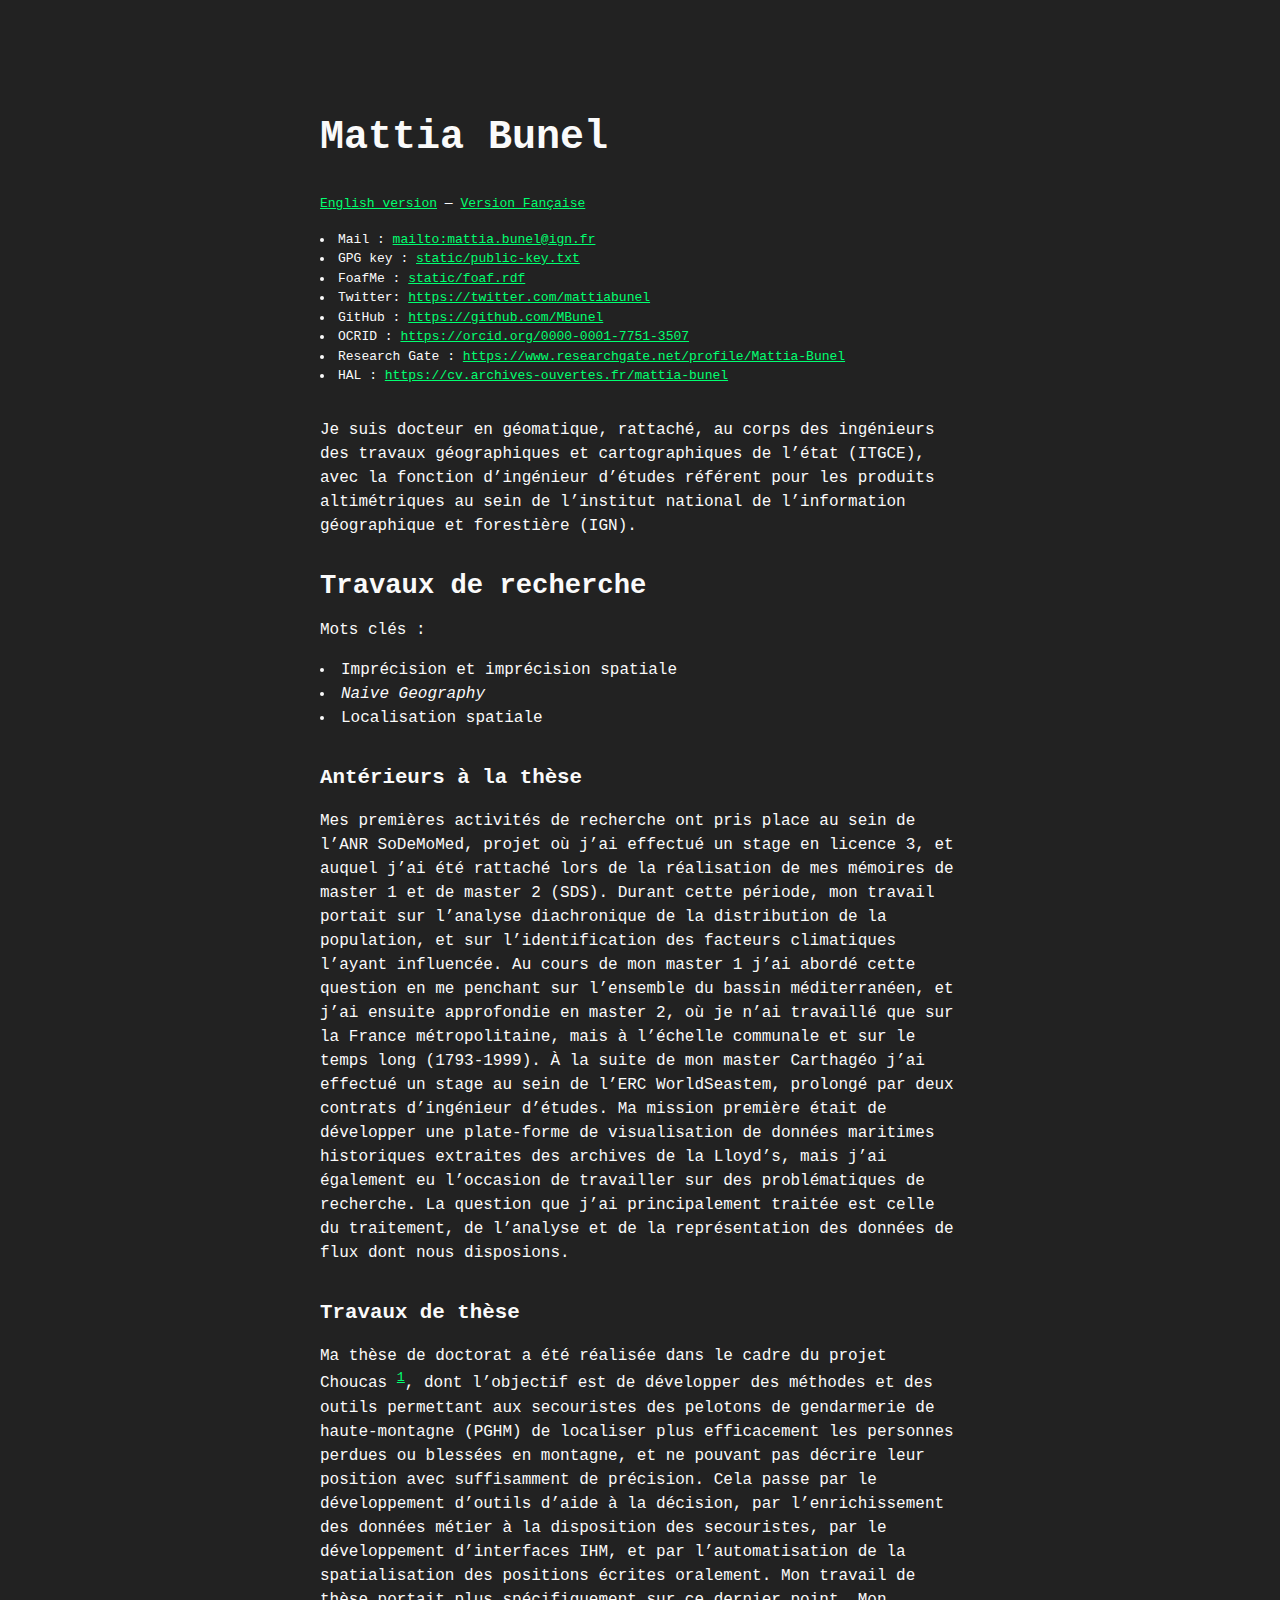
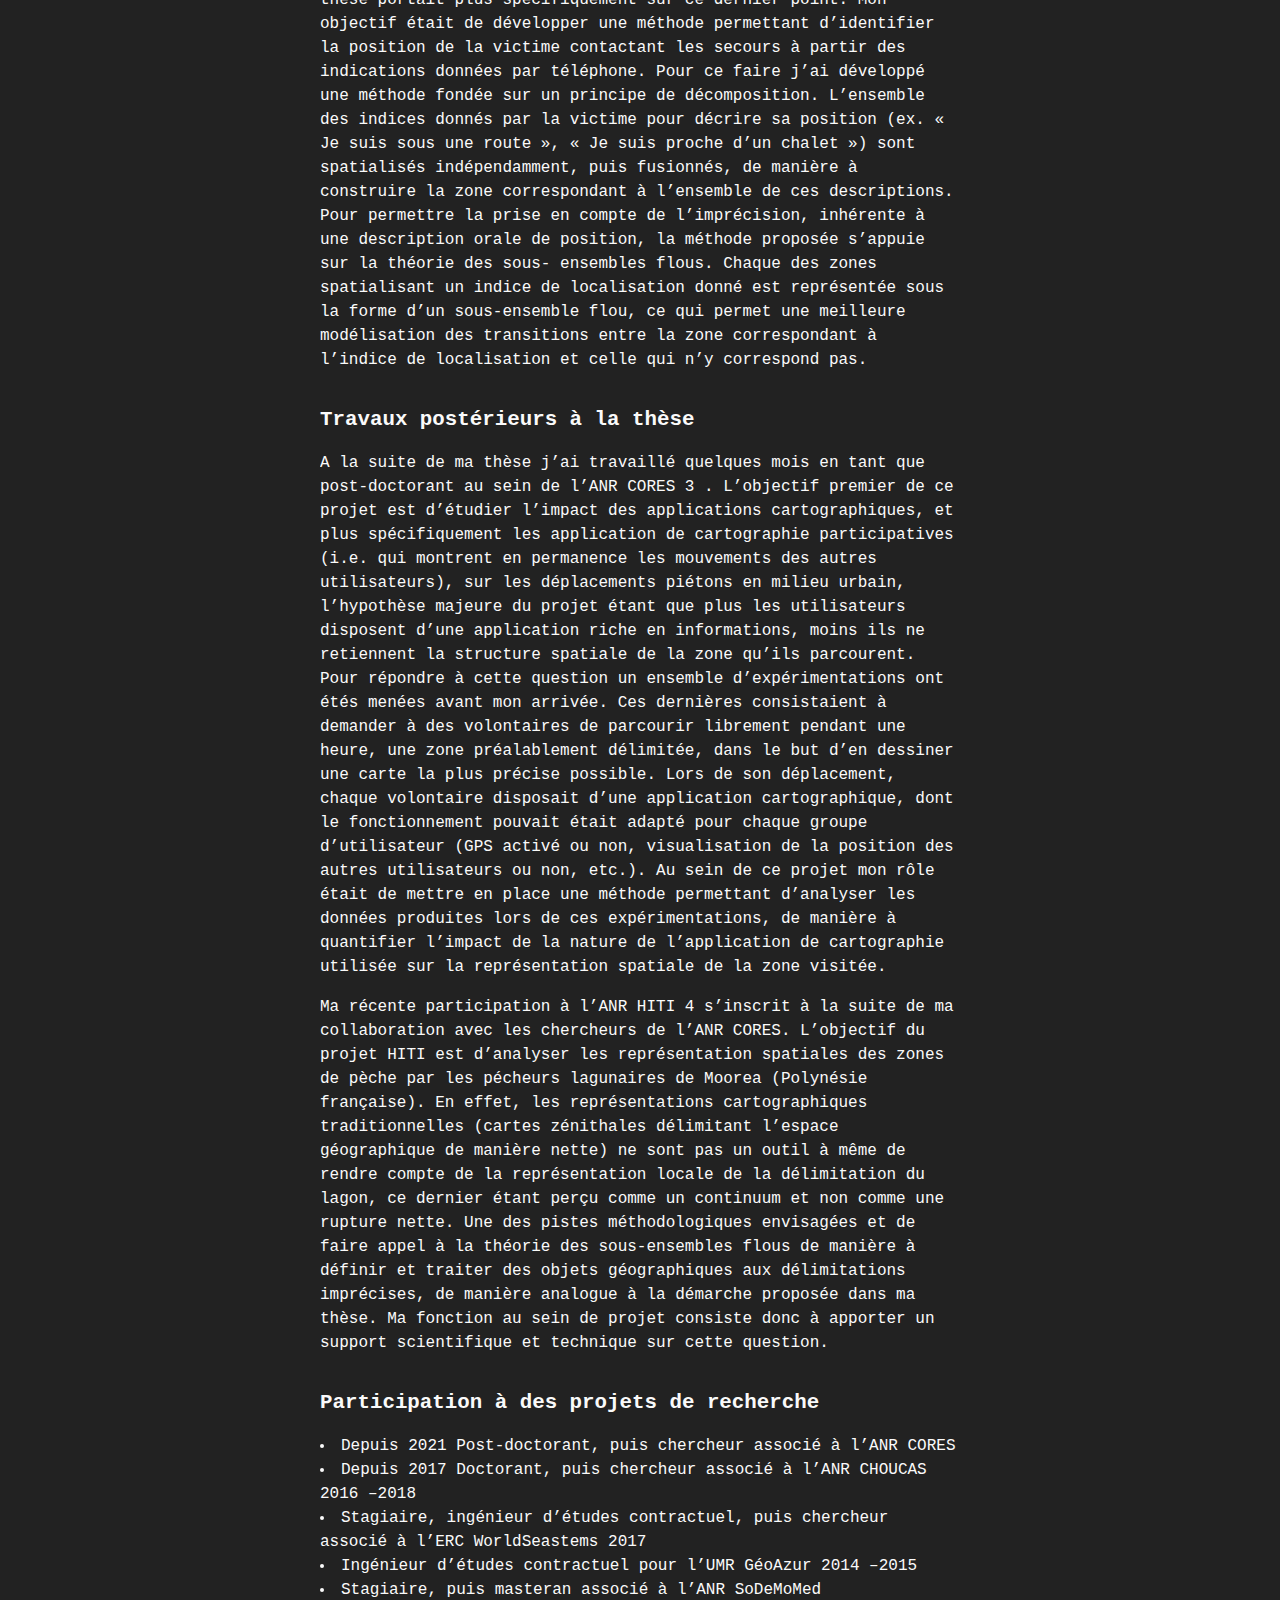
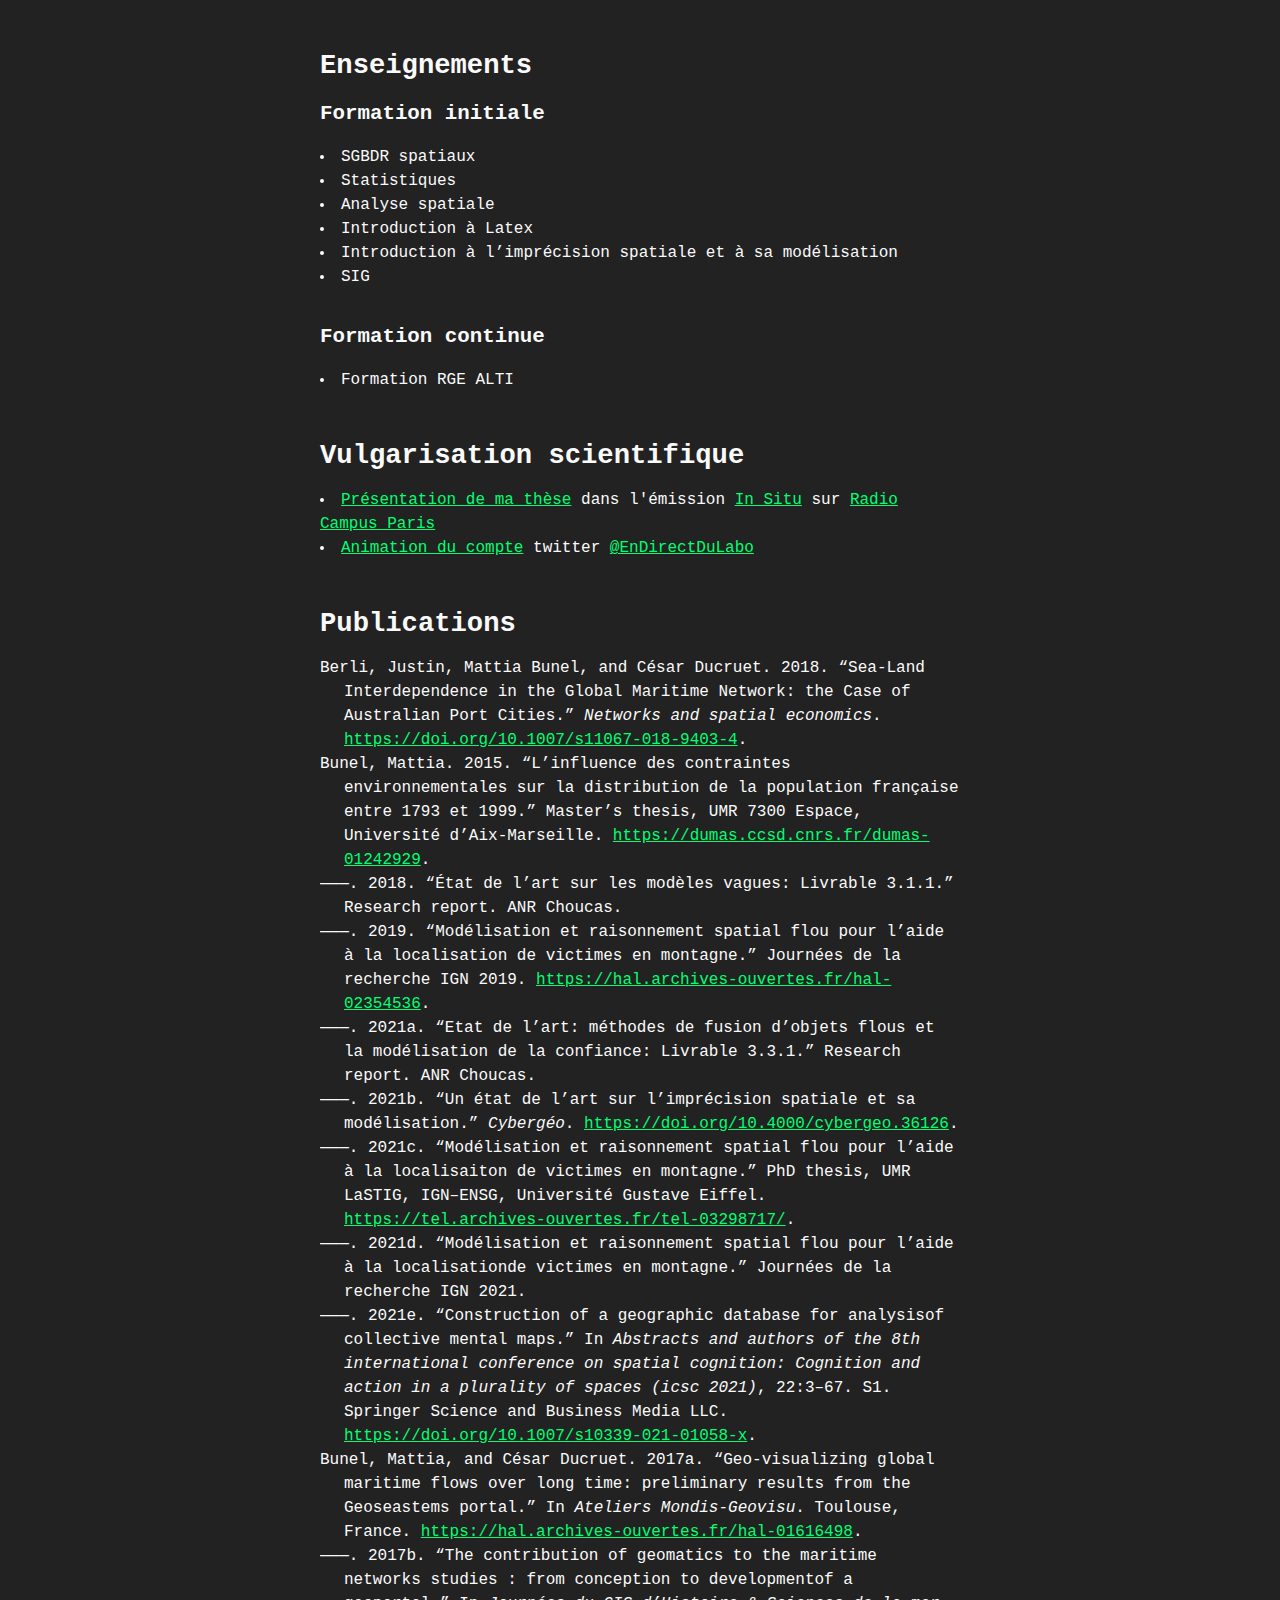
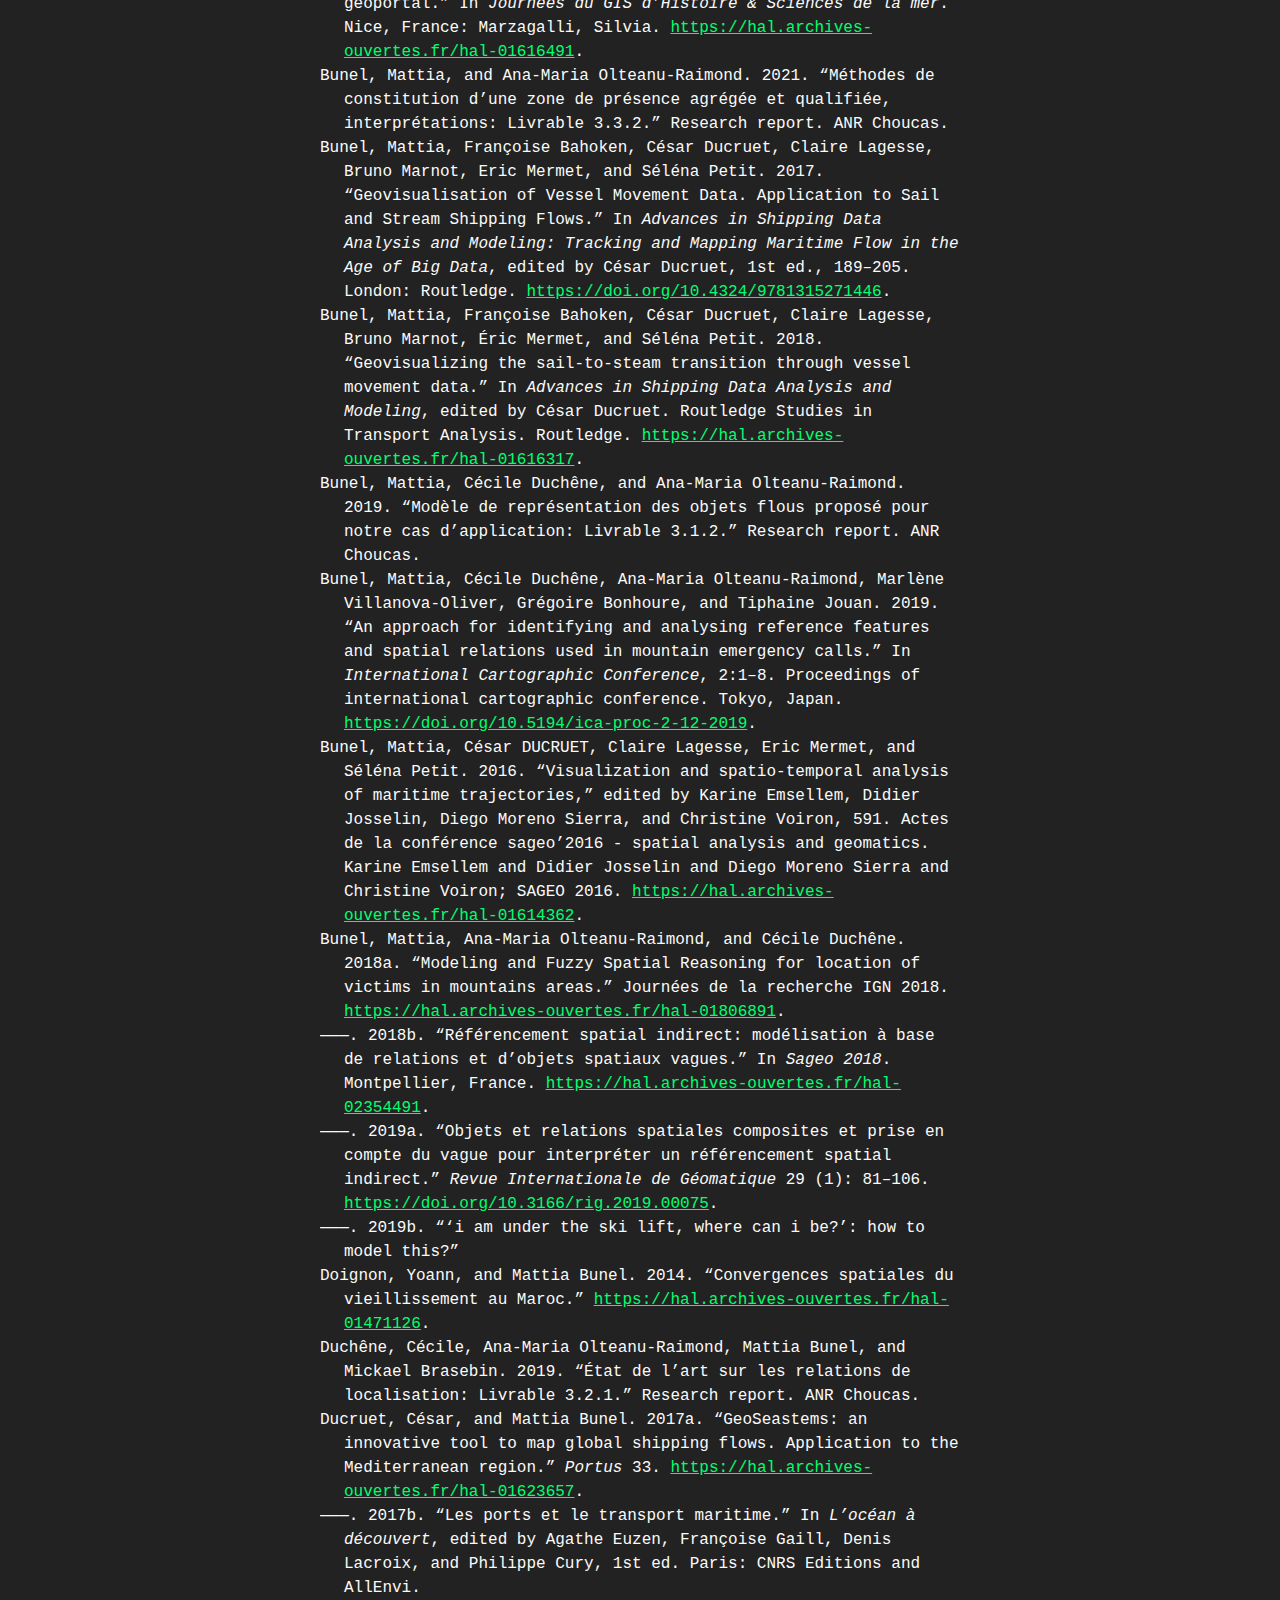
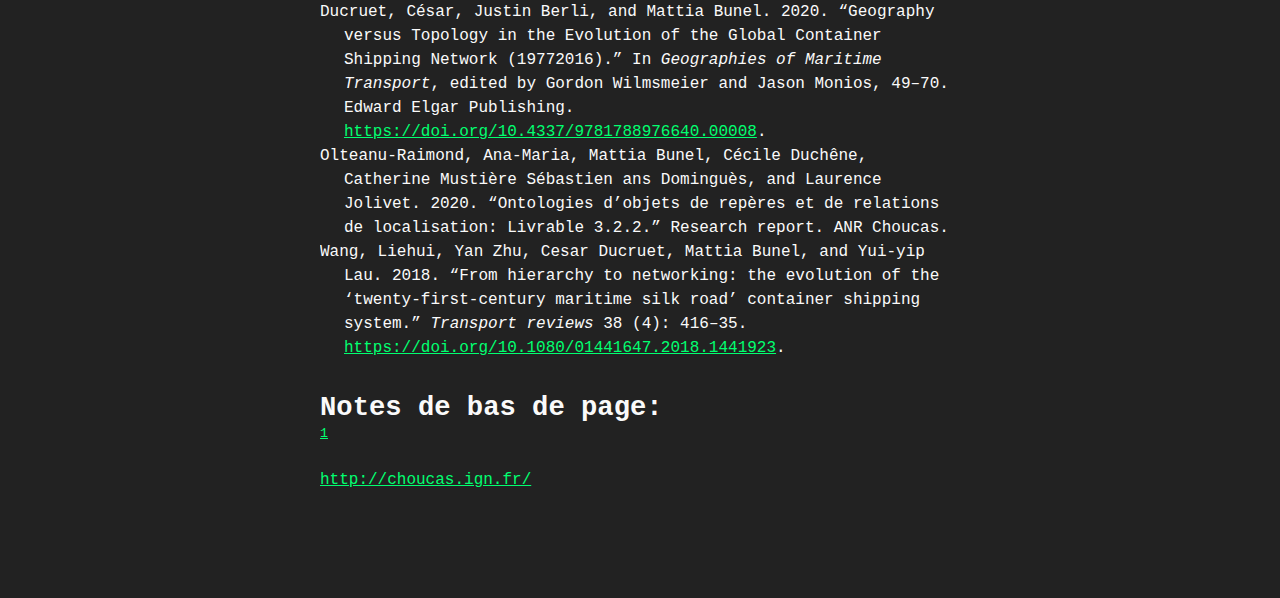
<file: index.html>
<!DOCTYPE html>
<html xmlns="http://www.w3.org/1999/xhtml" lang="fr" xml:lang="fr">
<head>
<!-- 2023-04-21 ven. 10:41 -->
<meta charset="utf-8" />
<meta name="viewport" content="width=device-width, initial-scale=1" />
<title>Mattia Bunel</title>
<meta name="author" content="Mattia Bunel" />
<meta name="description" content="Web page of {{{me}}}" />
<meta name="generator" content="Org Mode" />
<style type="text/css">
/* Base */html,body {    background-color: #222;    min-height: 100%;    line-height: 1.5;}body {    color: #fafafa;    font-family: "Courier New";}::selection {    background-color:  #2ecc40;    color: white;}/* Responsive content positioning */@media only screen and (min-width: 1020px) /* Large screens */{    body{        padding: 10vh 25vw;    }}@media only screen and (max-width: 1020px) and (min-width: 750px) /* Small screens */{    body{        padding: 5vh 10vw;    }}@media only screen and (max-width: 750px) /* Small screens */{    body{        padding: 2vh 5vw;    }}/* Headers */h1{font-size: 2.5rem;}h2{font-size: 1.7rem;}h1 > .subtitle, h3, h4, h5, h6{font-size: 1.3rem;}.title{    margin-bottom: 2.5rem;}/* Padding & Margin */* {margin: 0; padding: 0;}pre, blockquote, ul, ol, p, table{    margin: 1rem 0;}h1, h2{margin-top: 2rem; line-height: 2rem;}h3, h4, h5, h6{margin-top: 1rem;}/* Links  */a, a:visited {    color: #01ff70;    text-decoration: underline;}a:hover, a:focus, a:active {    color: #2ecc40;}/* Code */pre {    font-family: "Courier New";    padding: .5rem;    background-color: #333;    padding: 0.5rem;    border-radius: 0.2rem;    font-size: 0.9rem;    color: #EEE;    overflow-x: auto;}.org-keyword{    color: #01ff70;}.org-rainbow-delimiters-depth-1{    color: #2ecc40;}.org-rainbow-delimiters-depth-2{    color: #01ff70;}/* Blockquotes */blockquote {    border-left: 3px solid #01ff70;    padding-left: 1rem;}li{    list-style-position: inside;}/* Tags */.tag{    margin-top: 0.5rem;    display: block;    color: white;    font-size: var(--font-size-xsmall);}.tag > span{		font-weight: 400;    font-size: 0.8rem;    background-color: #444;    text-transform: uppercase;    border-radius: 2px;    width: fit-content;    height: auto;    padding: 1px 5px;}/* Keywords */.todo{    color: #2ecc40;}.done{    color: #444;}/* Overflows */.outline-text-2, .outline-text-3, .outline-text-4{	  max-width: 100%;	  overflow-x: auto;}/* Table */tr:nth-child(even) {    background-color: #333;}th, td{    padding: 0.5rem;    text-align: center;}.underline{    text-decoration: underline;}img{    max-width: 100%;    height: auto;}
</style>
<link rel=meta type="application/rdf+xml" title="FOAF" href="static/foaf.rdf">
</head>
<body>
<div id="content" class="content">
<header>
<h1 class="title">Mattia Bunel</h1>
</header><div style="font-size:small; margin-bottom:2.5em;" class="div" id="orgf139d9b">
<p>
<a href="index_en.html">English version</a> &#x2014; <a href="index.html">Version Fançaise</a>
</p>

<ul class="org-ul">
<li>Mail : <a href="mailto:mattia.bunel@ign.fr">mailto:mattia.bunel@ign.fr</a></li>
<li>GPG key : <a href="static/public-key.txt">static/public-key.txt</a></li>
<li>FoafMe : <a href="static/foaf.rdf">static/foaf.rdf</a></li>
<li>Twitter: <a href="https://twitter.com/mattiabunel">https://twitter.com/mattiabunel</a></li>
<li>GitHub : <a href="https://github.com/MBunel">https://github.com/MBunel</a></li>
<li>OCRID : <a href="https://orcid.org/0000-0001-7751-3507">https://orcid.org/0000-0001-7751-3507</a></li>
<li>Research Gate : <a href="https://www.researchgate.net/profile/Mattia-Bunel">https://www.researchgate.net/profile/Mattia-Bunel</a></li>
<li>HAL : <a href="https://cv.archives-ouvertes.fr/mattia-bunel">https://cv.archives-ouvertes.fr/mattia-bunel</a></li>
</ul>

</div>
<p>
Je suis docteur en géomatique, rattaché, au corps des ingénieurs des
travaux géographiques et cartographiques de l’état (ITGCE), avec la
fonction d’ingénieur d’études référent pour les produits altimétriques
au sein de l’institut national de l’information géographique et
forestière (IGN).
</p>

<div id="outline-container-orge250af7" class="outline-2">
<h2 id="orge250af7">Travaux de recherche</h2>
<div class="outline-text-2" id="text-orge250af7">
<p>
Mots clés :
</p>

<ul class="org-ul">
<li>Imprécision et imprécision spatiale</li>
<li><i>Naive Geography</i></li>
<li>Localisation spatiale</li>
</ul>
</div>

<div id="outline-container-org64e68bf" class="outline-3">
<h3 id="org64e68bf">Antérieurs à la thèse</h3>
<div class="outline-text-3" id="text-org64e68bf">
<p>
Mes premières activités de recherche ont pris place au sein de l’ANR
SoDeMoMed, projet où j’ai effectué un stage en licence 3, et auquel
j’ai été rattaché lors de la réalisation de mes mémoires de master 1
et de master 2 (SDS). Durant cette période, mon travail portait sur
l’analyse diachronique de la distribution de la population, et sur
l’identification des facteurs climatiques l’ayant influencée. Au cours
de mon master 1 j’ai abordé cette question en me penchant sur
l’ensemble du bassin méditerranéen, et j’ai ensuite approfondie en
master 2, où je n’ai travaillé que sur la France métropolitaine, mais
à l’échelle communale et sur le temps long (1793-1999). À la suite de
mon master Carthagéo j’ai effectué un stage au sein de l’ERC
WorldSeastem, prolongé par deux contrats d’ingénieur d’études. Ma
mission première était de développer une plate-forme de visualisation
de données maritimes historiques extraites des archives de la Lloyd’s,
mais j’ai également eu l’occasion de travailler sur des problématiques
de recherche. La question que j’ai principalement traitée est celle du
traitement, de l’analyse et de la représentation des données de flux
dont nous disposions.
</p>
</div>
</div>

<div id="outline-container-org0b5ec64" class="outline-3">
<h3 id="org0b5ec64">Travaux de thèse</h3>
<div class="outline-text-3" id="text-org0b5ec64">
<p>
Ma thèse de doctorat a été réalisée dans le cadre du projet Choucas
<sup><a id="fnr.1" class="footref" href="#fn.1" role="doc-backlink">1</a></sup>, dont l’objectif est de développer des
méthodes et des outils permettant aux secouristes des pelotons de
gendarmerie de haute-montagne (PGHM) de localiser plus efficacement
les personnes perdues ou blessées en montagne, et ne pouvant pas
décrire leur position avec suffisamment de précision. Cela passe par
le développement d’outils d’aide à la décision, par l’enrichissement
des données métier à la disposition des secouristes, par le
développement d’interfaces IHM, et par l’automatisation de la
spatialisation des positions écrites oralement. Mon travail de thèse
portait plus spécifiquement sur ce dernier point. Mon objectif était
de développer une méthode permettant d’identifier la position de la
victime contactant les secours à partir des indications données par
téléphone. Pour ce faire j’ai développé une méthode fondée sur un
principe de décomposition.  L’ensemble des indices donnés par la
victime pour décrire sa position (ex. « Je suis sous une route », « Je
suis proche d’un chalet ») sont spatialisés indépendamment, puis
fusionnés, de manière à construire la zone correspondant à l’ensemble
de ces descriptions. Pour permettre la prise en compte de
l’imprécision, inhérente à une description orale de position, la
méthode proposée s’appuie sur la théorie des sous- ensembles
flous. Chaque des zones spatialisant un indice de localisation donné
est représentée sous la forme d’un sous-ensemble flou, ce qui permet
une meilleure modélisation des transitions entre la zone correspondant
à l’indice de localisation et celle qui n’y correspond pas.
</p>
</div>
</div>

<div id="outline-container-org84fdfc8" class="outline-3">
<h3 id="org84fdfc8">Travaux postérieurs à la thèse</h3>
<div class="outline-text-3" id="text-org84fdfc8">
<p>
A la suite de ma thèse j’ai travaillé quelques mois en tant que
post-doctorant au sein de l’ANR CORES 3 . L’objectif premier de ce
projet est d’étudier l’impact des applications cartographiques, et
plus spécifiquement les application de cartographie participatives
(i.e. qui montrent en permanence les mouvements des autres
utilisateurs), sur les déplacements piétons en milieu urbain,
l’hypothèse majeure du projet étant que plus les utilisateurs
disposent d’une application riche en informations, moins ils ne
retiennent la structure spatiale de la zone qu’ils parcourent. Pour
répondre à cette question un ensemble d’expérimentations ont étés
menées avant mon arrivée. Ces dernières consistaient à demander à des
volontaires de parcourir librement pendant une heure, une zone
préalablement délimitée, dans le but d’en dessiner une carte la plus
précise possible. Lors de son déplacement, chaque volontaire disposait
d’une application cartographique, dont le fonctionnement pouvait était
adapté pour chaque groupe d’utilisateur (GPS activé ou non,
visualisation de la position des autres utilisateurs ou non, etc.). Au
sein de ce projet mon rôle était de mettre en place une méthode
permettant d’analyser les données produites lors de ces
expérimentations, de manière à quantifier l’impact de la nature de
l’application de cartographie utilisée sur la représentation spatiale
de la zone visitée.
</p>

<p>
Ma récente participation à l’ANR HITI 4 s’inscrit à la suite de ma
collaboration avec les chercheurs de l’ANR CORES. L’objectif du projet
HITI est d’analyser les représentation spatiales des zones de pèche
par les pécheurs lagunaires de Moorea (Polynésie française). En effet,
les représentations cartographiques traditionnelles (cartes zénithales
délimitant l’espace géographique de manière nette) ne sont pas un
outil à même de rendre compte de la représentation locale de la
délimitation du lagon, ce dernier étant perçu comme un continuum et
non comme une rupture nette. Une des pistes méthodologiques envisagées
et de faire appel à la théorie des sous-ensembles flous de manière à
définir et traiter des objets géographiques aux délimitations
imprécises, de manière analogue à la démarche proposée dans ma
thèse. Ma fonction au sein de projet consiste donc à apporter un
support scientifique et technique sur cette question.
</p>
</div>
</div>

<div id="outline-container-org305f3d2" class="outline-3">
<h3 id="org305f3d2">Participation à des projets de recherche</h3>
<div class="outline-text-3" id="text-org305f3d2">
<ul class="org-ul">
<li>Depuis 2021 Post-doctorant, puis chercheur associé à l’ANR CORES</li>
<li>Depuis 2017 Doctorant, puis chercheur associé à l’ANR CHOUCAS 2016 –2018</li>
<li>Stagiaire, ingénieur d’études contractuel, puis chercheur associé à l’ERC WorldSeastems 2017</li>
<li>Ingénieur d’études contractuel pour l’UMR GéoAzur 2014 –2015</li>
<li>Stagiaire, puis masteran associé à l’ANR SoDeMoMed</li>
</ul>
</div>
</div>
</div>


<div id="outline-container-org7226db5" class="outline-2">
<h2 id="org7226db5">Enseignements</h2>
<div class="outline-text-2" id="text-org7226db5">
</div>
<div id="outline-container-orgc85d0bc" class="outline-3">
<h3 id="orgc85d0bc">Formation initiale</h3>
<div class="outline-text-3" id="text-orgc85d0bc">
<ul class="org-ul">
<li>SGBDR spatiaux</li>
<li>Statistiques</li>
<li>Analyse spatiale</li>
<li>Introduction à Latex</li>
<li>Introduction à l’imprécision spatiale et à sa modélisation</li>
<li>SIG</li>
</ul>
</div>
</div>

<div id="outline-container-org7efb8e1" class="outline-3">
<h3 id="org7efb8e1">Formation continue</h3>
<div class="outline-text-3" id="text-org7efb8e1">
<ul class="org-ul">
<li>Formation RGE ALTI</li>
</ul>
</div>
</div>
</div>

<div id="outline-container-orgf5f7201" class="outline-2">
<h2 id="orgf5f7201">Vulgarisation scientifique</h2>
<div class="outline-text-2" id="text-orgf5f7201">
<ul class="org-ul">
<li><a href="https://www.radiocampusparis.org/insitu15-la-high-tech-au-service-des-secours-en-montagne-2-19/#embed">Présentation de ma thèse</a> dans l'émission <a href="https://www.radiocampusparis.org/in-situ/">In Situ</a> sur <a href="https://www.radiocampusparis.org">Radio Campus Paris</a></li>
<li><a href="https://twitter.com/EnDirectDuLabo/status/1092344316578676736">Animation du compte</a> twitter <a href="https://twitter.com/EnDirectDuLabo">@EnDirectDuLabo</a></li>
</ul>
</div>
</div>

<div id="outline-container-org93deebd" class="outline-2">
<h2 id="org93deebd">Publications</h2>
<div class="outline-text-2" id="text-org93deebd">
<p>

</p>
<style>.csl-entry{text-indent: -1.5em; margin-left: 1.5em;}</style><div class="csl-bib-body">
  <div class="csl-entry"><a id="citeproc_bib_item_1"></a>Berli, Justin, Mattia Bunel, and César Ducruet. 2018. “Sea-Land Interdependence in the Global Maritime Network: the Case of Australian Port Cities.” <i>Networks and spatial economics</i>. <a href="https://doi.org/10.1007/s11067-018-9403-4">https://doi.org/10.1007/s11067-018-9403-4</a>.</div>
  <div class="csl-entry"><a id="citeproc_bib_item_2"></a>Bunel, Mattia. 2015. “L’influence des contraintes environnementales sur la distribution de la population française entre 1793 et 1999.” Master’s thesis, UMR 7300 Espace, Université d’Aix-Marseille. <a href="https://dumas.ccsd.cnrs.fr/dumas-01242929">https://dumas.ccsd.cnrs.fr/dumas-01242929</a>.</div>
  <div class="csl-entry"><a id="citeproc_bib_item_3"></a>———. 2018. “État de l’art sur les modèles vagues: Livrable 3.1.1.” Research report. ANR Choucas.</div>
  <div class="csl-entry"><a id="citeproc_bib_item_4"></a>———. 2019. “Modélisation et raisonnement spatial flou pour l’aide à la localisation de victimes en montagne.” Journées de la recherche IGN 2019. <a href="https://hal.archives-ouvertes.fr/hal-02354536">https://hal.archives-ouvertes.fr/hal-02354536</a>.</div>
  <div class="csl-entry"><a id="citeproc_bib_item_5"></a>———. 2021a. “Etat de l’art: méthodes de fusion d’objets flous et la modélisation de la confiance: Livrable 3.3.1.” Research report. ANR Choucas.</div>
  <div class="csl-entry"><a id="citeproc_bib_item_6"></a>———. 2021b. “Un état de l’art sur l’imprécision spatiale et sa modélisation.” <i>Cybergéo</i>. <a href="https://doi.org/10.4000/cybergeo.36126">https://doi.org/10.4000/cybergeo.36126</a>.</div>
  <div class="csl-entry"><a id="citeproc_bib_item_7"></a>———. 2021c. “Modélisation et raisonnement spatial flou pour l’aide à la localisaiton de victimes en montagne.” PhD thesis, UMR LaSTIG, IGN–ENSG, Université Gustave Eiffel. <a href="https://tel.archives-ouvertes.fr/tel-03298717/">https://tel.archives-ouvertes.fr/tel-03298717/</a>.</div>
  <div class="csl-entry"><a id="citeproc_bib_item_8"></a>———. 2021d. “Modélisation et raisonnement spatial flou pour l’aide à la localisationde victimes en montagne.” Journées de la recherche IGN 2021.</div>
  <div class="csl-entry"><a id="citeproc_bib_item_9"></a>———. 2021e. “Construction of a geographic database for analysisof collective mental maps.” In <i>Abstracts and authors of the 8th international conference on spatial cognition: Cognition and action in a plurality of spaces (icsc 2021)</i>, 22:3–67. S1. Springer Science and Business Media LLC. <a href="https://doi.org/10.1007/s10339-021-01058-x">https://doi.org/10.1007/s10339-021-01058-x</a>.</div>
  <div class="csl-entry"><a id="citeproc_bib_item_10"></a>Bunel, Mattia, and César Ducruet. 2017a. “Geo-visualizing global maritime flows over long time: preliminary results from the Geoseastems portal.” In <i>Ateliers Mondis-Geovisu</i>. Toulouse, France. <a href="https://hal.archives-ouvertes.fr/hal-01616498">https://hal.archives-ouvertes.fr/hal-01616498</a>.</div>
  <div class="csl-entry"><a id="citeproc_bib_item_11"></a>———. 2017b. “The contribution of geomatics to the maritime networks studies : from conception to developmentof a geoportal.” In <i>Journées du GIS d’Histoire &#38; Sciences de la mer</i>. Nice, France: Marzagalli, Silvia. <a href="https://hal.archives-ouvertes.fr/hal-01616491">https://hal.archives-ouvertes.fr/hal-01616491</a>.</div>
  <div class="csl-entry"><a id="citeproc_bib_item_12"></a>Bunel, Mattia, and Ana-Maria Olteanu-Raimond. 2021. “Méthodes de constitution d’une zone de présence agrégée et qualifiée, interprétations: Livrable 3.3.2.” Research report. ANR Choucas.</div>
  <div class="csl-entry"><a id="citeproc_bib_item_13"></a>Bunel, Mattia, Françoise Bahoken, César Ducruet, Claire Lagesse, Bruno Marnot, Eric Mermet, and Séléna Petit. 2017. “Geovisualisation of Vessel Movement Data. Application to Sail and Stream Shipping Flows.” In <i>Advances in Shipping Data Analysis and Modeling: Tracking and Mapping Maritime Flow in the Age of Big Data</i>, edited by César Ducruet, 1st ed., 189–205. London: Routledge. <a href="https://doi.org/10.4324/9781315271446">https://doi.org/10.4324/9781315271446</a>.</div>
  <div class="csl-entry"><a id="citeproc_bib_item_14"></a>Bunel, Mattia, Françoise Bahoken, César Ducruet, Claire Lagesse, Bruno Marnot, Éric Mermet, and Séléna Petit. 2018. “Geovisualizing the sail-to-steam transition through vessel movement data.” In <i>Advances in Shipping Data Analysis and Modeling</i>, edited by César Ducruet. Routledge Studies in Transport Analysis. Routledge. <a href="https://hal.archives-ouvertes.fr/hal-01616317">https://hal.archives-ouvertes.fr/hal-01616317</a>.</div>
  <div class="csl-entry"><a id="citeproc_bib_item_15"></a>Bunel, Mattia, Cécile Duchêne, and Ana-Maria Olteanu-Raimond. 2019. “Modèle de représentation des objets flous proposé pour notre cas d’application: Livrable 3.1.2.” Research report. ANR Choucas.</div>
  <div class="csl-entry"><a id="citeproc_bib_item_16"></a>Bunel, Mattia, Cécile Duchêne, Ana-Maria Olteanu-Raimond, Marlène Villanova-Oliver, Grégoire Bonhoure, and Tiphaine Jouan. 2019. “An approach for identifying and analysing reference features and spatial relations used in mountain emergency calls.” In <i>International Cartographic Conference</i>, 2:1–8. Proceedings of international cartographic conference. Tokyo, Japan. <a href="https://doi.org/10.5194/ica-proc-2-12-2019">https://doi.org/10.5194/ica-proc-2-12-2019</a>.</div>
  <div class="csl-entry"><a id="citeproc_bib_item_17"></a>Bunel, Mattia, César DUCRUET, Claire Lagesse, Eric Mermet, and Séléna Petit. 2016. “Visualization and spatio-temporal analysis of maritime trajectories,” edited by Karine Emsellem, Didier Josselin, Diego Moreno Sierra, and Christine Voiron, 591. Actes de la conférence sageo’2016 - spatial analysis and geomatics. Karine Emsellem and Didier Josselin and Diego Moreno Sierra and Christine Voiron; SAGEO 2016. <a href="https://hal.archives-ouvertes.fr/hal-01614362">https://hal.archives-ouvertes.fr/hal-01614362</a>.</div>
  <div class="csl-entry"><a id="citeproc_bib_item_18"></a>Bunel, Mattia, Ana-Maria Olteanu-Raimond, and Cécile Duchêne. 2018a. “Modeling and Fuzzy Spatial Reasoning for location of victims in mountains areas.” Journées de la recherche IGN 2018. <a href="https://hal.archives-ouvertes.fr/hal-01806891">https://hal.archives-ouvertes.fr/hal-01806891</a>.</div>
  <div class="csl-entry"><a id="citeproc_bib_item_19"></a>———. 2018b. “Référencement spatial indirect: modélisation à base de relations et d’objets spatiaux vagues.” In <i>Sageo 2018</i>. Montpellier, France. <a href="https://hal.archives-ouvertes.fr/hal-02354491">https://hal.archives-ouvertes.fr/hal-02354491</a>.</div>
  <div class="csl-entry"><a id="citeproc_bib_item_20"></a>———. 2019a. “Objets et relations spatiales composites et prise en compte du vague pour interpréter un référencement spatial indirect.” <i>Revue Internationale de Géomatique</i> 29 (1): 81–106. <a href="https://doi.org/10.3166/rig.2019.00075">https://doi.org/10.3166/rig.2019.00075</a>.</div>
  <div class="csl-entry"><a id="citeproc_bib_item_21"></a>———. 2019b. “‘i am under the ski lift, where can i be?’: how to model this?”</div>
  <div class="csl-entry"><a id="citeproc_bib_item_22"></a>Doignon, Yoann, and Mattia Bunel. 2014. “Convergences spatiales du vieillissement au Maroc.” <a href="https://hal.archives-ouvertes.fr/hal-01471126">https://hal.archives-ouvertes.fr/hal-01471126</a>.</div>
  <div class="csl-entry"><a id="citeproc_bib_item_23"></a>Duchêne, Cécile, Ana-Maria Olteanu-Raimond, Mattia Bunel, and Mickael Brasebin. 2019. “État de l’art sur les relations de localisation: Livrable 3.2.1.” Research report. ANR Choucas.</div>
  <div class="csl-entry"><a id="citeproc_bib_item_24"></a>Ducruet, César, and Mattia Bunel. 2017a. “GeoSeastems: an innovative tool to map global shipping flows. Application to the Mediterranean region.” <i>Portus</i> 33. <a href="https://hal.archives-ouvertes.fr/hal-01623657">https://hal.archives-ouvertes.fr/hal-01623657</a>.</div>
  <div class="csl-entry"><a id="citeproc_bib_item_25"></a>———. 2017b. “Les ports et le transport maritime.” In <i>L’océan à découvert</i>, edited by Agathe Euzen, Françoise Gaill, Denis Lacroix, and Philippe Cury, 1st ed. Paris: CNRS Editions and AllEnvi.</div>
  <div class="csl-entry"><a id="citeproc_bib_item_26"></a>Ducruet, César, Justin Berli, and Mattia Bunel. 2020. “Geography versus Topology in the Evolution of the Global Container Shipping Network (19772016).” In <i>Geographies of Maritime Transport</i>, edited by Gordon Wilmsmeier and Jason Monios, 49–70. Edward Elgar Publishing. <a href="https://doi.org/10.4337/9781788976640.00008">https://doi.org/10.4337/9781788976640.00008</a>.</div>
  <div class="csl-entry"><a id="citeproc_bib_item_27"></a>Olteanu-Raimond, Ana-Maria, Mattia Bunel, Cécile Duchêne, Catherine Mustière Sébastien ans Dominguès, and Laurence Jolivet. 2020. “Ontologies d’objets de repères et de relations de localisation: Livrable 3.2.2.” Research report. ANR Choucas.</div>
  <div class="csl-entry"><a id="citeproc_bib_item_28"></a>Wang, Liehui, Yan Zhu, Cesar Ducruet, Mattia Bunel, and Yui-yip Lau. 2018. “From hierarchy to networking: the evolution of the ‘twenty-first-century maritime silk road’ container shipping system.” <i>Transport reviews</i> 38 (4): 416–35. <a href="https://doi.org/10.1080/01441647.2018.1441923">https://doi.org/10.1080/01441647.2018.1441923</a>.</div>
</div>
</div>
</div>
<div id="footnotes">
<h2 class="footnotes">Notes de bas de page: </h2>
<div id="text-footnotes">

<div class="footdef"><sup><a id="fn.1" class="footnum" href="#fnr.1" role="doc-backlink">1</a></sup> <div class="footpara" role="doc-footnote"><p class="footpara"><a href="http://choucas.ign.fr/">http://choucas.ign.fr/</a></p></div></div>


</div>
</div></div>
</body>
</html>
</file>
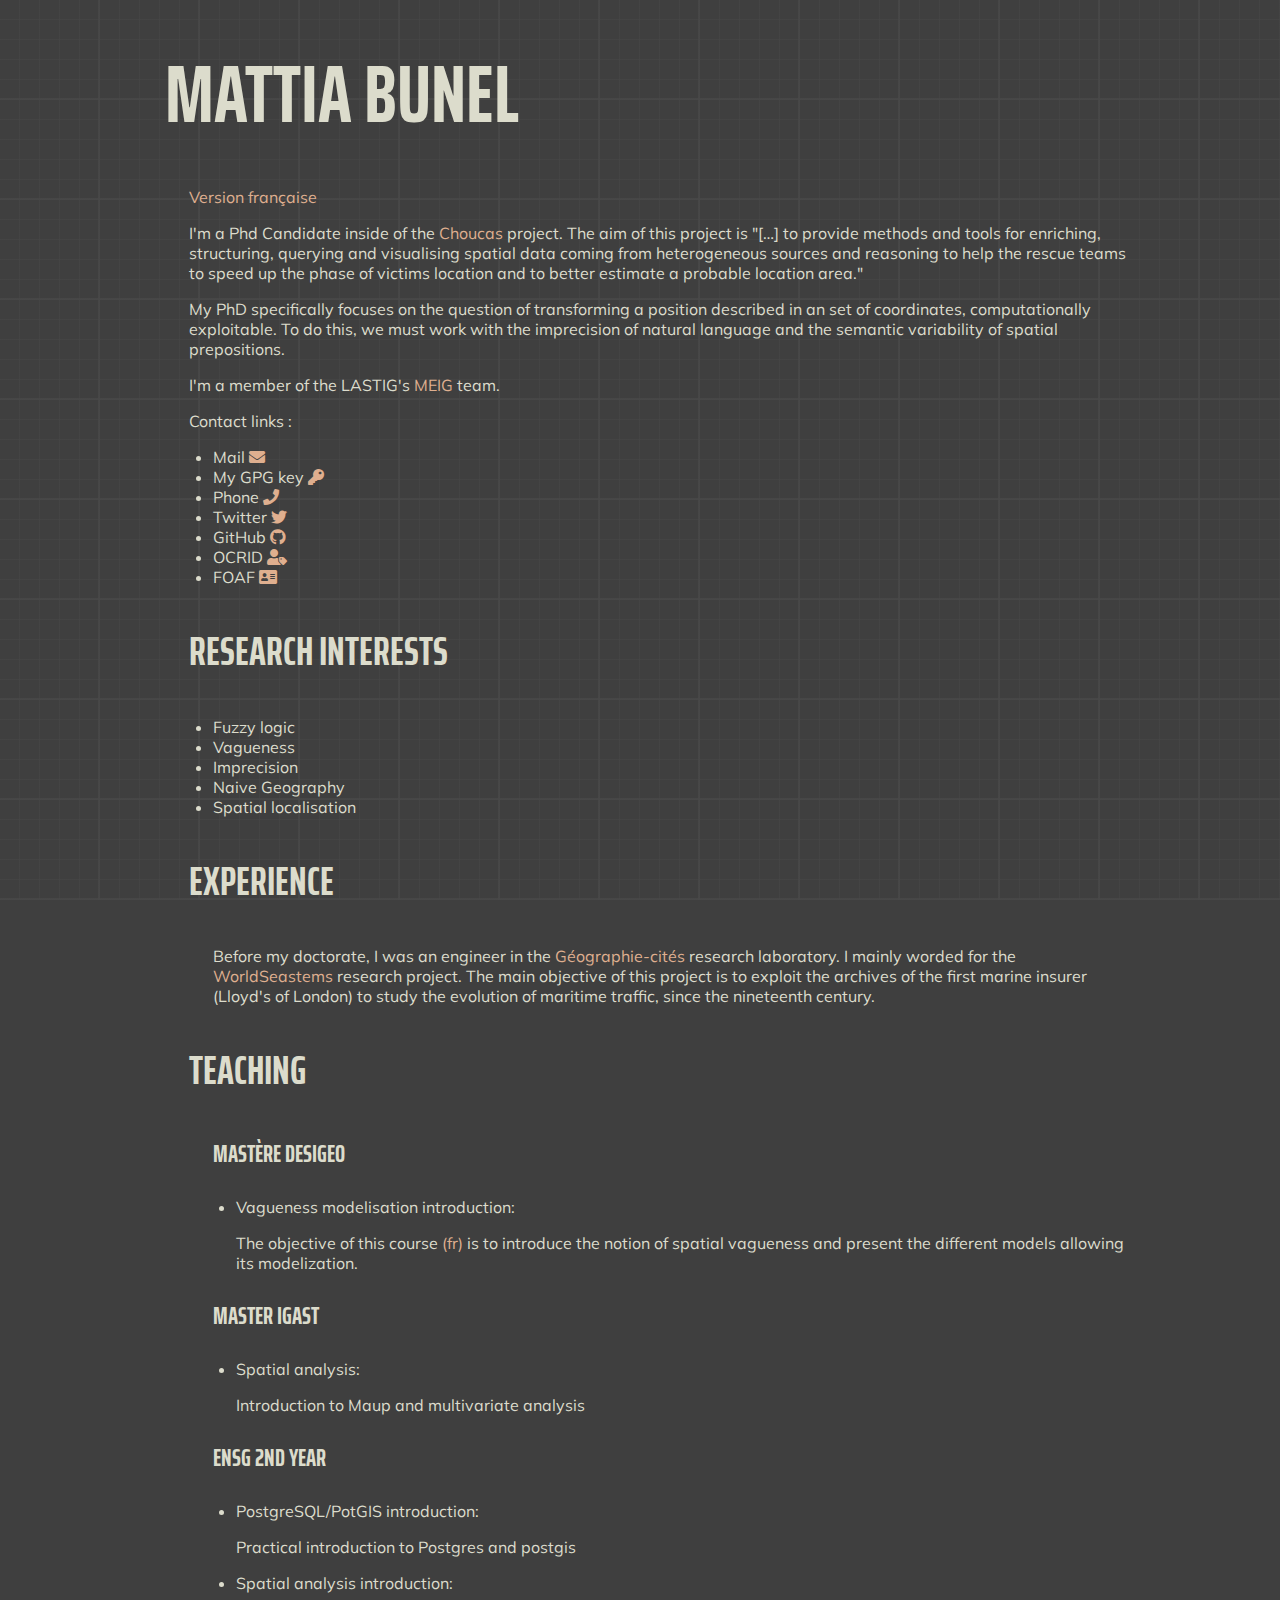
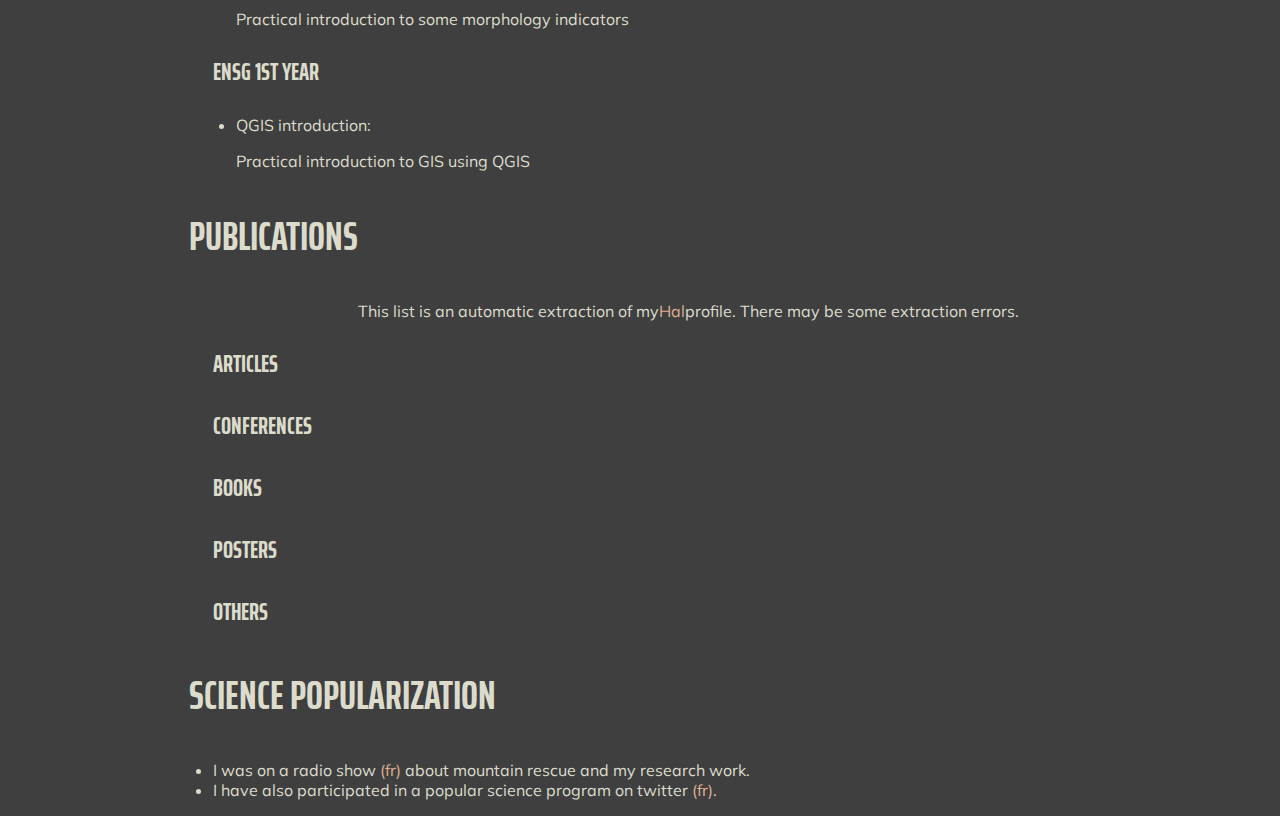
<file: docs/index.html>
<!DOCTYPE html>
<html xmlns="http://www.w3.org/1999/xhtml" lang="en" xml:lang="en">
<head>
<!-- 2020-02-03 lun. 17:43 -->
<meta charset="utf-8" />
<meta name="viewport" content="width=device-width, initial-scale=1" />
<title>Mattia Bunel</title>
<meta name="generator" content="Org mode" />
<meta name="author" content="Mattia Bunel" />
<meta name="description" content="LASTIG {{{me}}}'s homepage"
 />
<link href="https://fonts.googleapis.com/css?family=Saira+Extra+Condensed:500,700" rel="stylesheet">
<link href="https://fonts.googleapis.com/css?family=Muli:400,400i,800,800i" rel="stylesheet">
<link href="../static/css/all.css" rel="stylesheet">
<link href="../static/css/mystyle.css" rel="stylesheet">
<script src="../static/js/hal.js" charset="utf-8"></script>
<link rel=meta type="application/rdf+xml" title="FOAF" href="../static/foaf.rdf">
<script type="text/javascript">
/*
@licstart  The following is the entire license notice for the
JavaScript code in this tag.

Copyright (C) 2012-2019 Free Software Foundation, Inc.

The JavaScript code in this tag is free software: you can
redistribute it and/or modify it under the terms of the GNU
General Public License (GNU GPL) as published by the Free Software
Foundation, either version 3 of the License, or (at your option)
any later version.  The code is distributed WITHOUT ANY WARRANTY;
without even the implied warranty of MERCHANTABILITY or FITNESS
FOR A PARTICULAR PURPOSE.  See the GNU GPL for more details.

As additional permission under GNU GPL version 3 section 7, you
may distribute non-source (e.g., minimized or compacted) forms of
that code without the copy of the GNU GPL normally required by
section 4, provided you include this license notice and a URL
through which recipients can access the Corresponding Source.


@licend  The above is the entire license notice
for the JavaScript code in this tag.
*/
<!--/*--><![CDATA[/*><!--*/
 function CodeHighlightOn(elem, id)
 {
   var target = document.getElementById(id);
   if(null != target) {
     elem.cacheClassElem = elem.className;
     elem.cacheClassTarget = target.className;
     target.className = "code-highlighted";
     elem.className   = "code-highlighted";
   }
 }
 function CodeHighlightOff(elem, id)
 {
   var target = document.getElementById(id);
   if(elem.cacheClassElem)
     elem.className = elem.cacheClassElem;
   if(elem.cacheClassTarget)
     target.className = elem.cacheClassTarget;
 }
/*]]>*///-->
</script>
</head>
<body>
<div id="content">
<header>
<h1 class="title">Mattia Bunel</h1>
</header><div class="translation">
<p>
<a href="index_fr.html">Version française</a>
</p>

</div>

<div class="presentation">
<p>
I'm a Phd Candidate inside of the <a href="http://choucas.ign.fr/">Choucas</a> project. The aim of this
project is "[…] to provide methods and tools for enriching,
structuring, querying and visualising spatial data coming from
heterogeneous sources and reasoning to help the rescue teams to speed
up the phase of victims location and to better estimate a probable
location area."
</p>

<p>
My PhD specifically focuses on the question of transforming a position
described in an set of coordinates, computationally exploitable. To do
this, we must work with the imprecision of natural language and the
semantic variability of spatial prepositions.
</p>

</div>

<div class="team">
<p>
I'm a member of the LASTIG's <a href="https://umrlastig.github.io/meig/">MEIG</a> team.
</p>

</div>

<div class="contact">
<p>
Contact links :
</p>
<div class="contactlist">
<ul class="org-ul">
<li>Mail <a href="mailto:mattia.bunel@ign.fr"><i class="fas
  fa-envelope"></i></a></li>
<li>My GPG key <a href="static/public-key.txt"><i class="fas
  fa-key"></i></a></li>
<li>Phone <a href="tel:+33143988000"><i class="fas
  fa-phone"></i></a></li>
<li>Twitter <a href="https://twitter.com/mattiabunel"><i
  class="fab fa-twitter"></i></a></li>
<li>GitHub <a href="https://github.com/MBunel"><i class="fab
  fa-github"></i></a></li>
<li>OCRID <a href="https://orcid.org/0000-0001-7751-3507"><i class="fas
  fa-user-tag"></i></a></li>
<li>FOAF <a href="static/foaf.rdf"><i class="fas
  fa-address-card"></i></a></li>
</ul>

</div>

</div>

<div id="outline-container-org252aaee" class="outline-2">
<h2 id="org252aaee">Research Interests</h2>
<div class="outline-text-2" id="text-org252aaee">
<ul class="org-ul">
<li>Fuzzy logic</li>
<li>Vagueness</li>
<li>Imprecision</li>
<li>Naive Geography</li>
<li>Spatial localisation</li>
</ul>
</div>
</div>
<div id="outline-container-org9756baa" class="outline-2">
<h2 id="org9756baa">Experience</h2>
<div class="outline-text-2" id="text-org9756baa">
<p>
Before my doctorate, I was an engineer in the <a href="http://www.parisgeo.cnrs.fr/">Géographie-cités</a>
research laboratory. I mainly worded for the <a href="http://www.world-seastems.cnrs.fr/">WorldSeastems</a> research
project. The main objective of this project is to exploit the archives
of the first marine insurer (Lloyd's of London) to study the evolution
of maritime traffic, since the nineteenth century.
</p>
</div>
</div>

<div id="outline-container-org0bfc662" class="outline-2">
<h2 id="org0bfc662">Teaching</h2>
<div class="outline-text-2" id="text-org0bfc662">
</div>
<div id="outline-container-orgea8f70a" class="outline-3">
<h3 id="orgea8f70a">Mastère DESIGEO</h3>
<div class="outline-text-3" id="text-orgea8f70a">
<ul class="org-ul">
<li>Vagueness modelisation introduction:</li>
</ul>

<p>
The objective of this course <a href="https://github.com/MBunel/Cours/blob/master/DESIGEO/Mod%C3%A8lesVagues/">(fr)</a> is to introduce the notion of spatial
vagueness and present the different models allowing its modelization.
</p>
</div>
</div>

<div id="outline-container-orgeeb7ffc" class="outline-3">
<h3 id="orgeeb7ffc">Master IGAST</h3>
<div class="outline-text-3" id="text-orgeeb7ffc">
<ul class="org-ul">
<li>Spatial analysis:</li>
</ul>

<p>
Introduction to Maup and multivariate analysis
</p>
</div>
</div>

<div id="outline-container-orgb5c27ea" class="outline-3">
<h3 id="orgb5c27ea">ENSG 2nd year</h3>
<div class="outline-text-3" id="text-orgb5c27ea">
<ul class="org-ul">
<li>PostgreSQL/PotGIS introduction:</li>
</ul>
<p>
Practical introduction to Postgres and postgis
</p>
<ul class="org-ul">
<li>Spatial analysis introduction:</li>
</ul>
<p>
Practical introduction to some morphology indicators
</p>
</div>
</div>

<div id="outline-container-org749c207" class="outline-3">
<h3 id="org749c207">ENSG 1st year</h3>
<div class="outline-text-3" id="text-org749c207">
<ul class="org-ul">
<li>QGIS introduction:</li>
</ul>
<p>
Practical introduction to GIS using QGIS
</p>
</div>
</div>
</div>
<div id="outline-container-org8f17ae2" class="outline-2">
<h2 id="org8f17ae2">Publications</h2>
<div class="outline-text-2" id="text-org8f17ae2">
<div class="notaBene">
<p>
This list is an automatic extraction of my <a href="https://hal.archives-ouvertes.fr/">Hal</a> profile. There may be
some extraction errors.
</p>

</div>
</div>

<div id="outline-container-org1a15b8c" class="outline-3">
<h3 id="org1a15b8c">Articles</h3>
<div class="outline-text-3" id="text-org1a15b8c">
<ol id="pubJ" class="sub"></ol>
</div>
</div>
<div id="outline-container-org5ec04bd" class="outline-3">
<h3 id="org5ec04bd">Conferences</h3>
<div class="outline-text-3" id="text-org5ec04bd">
<ol id="pubC" class="sub"></ol>
</div>
</div>
<div id="outline-container-orgddca799" class="outline-3">
<h3 id="orgddca799">Books</h3>
<div class="outline-text-3" id="text-orgddca799">
<ol id="pubB" class="sub"></ol>
</div>
</div>
<div id="outline-container-org9d81de6" class="outline-3">
<h3 id="org9d81de6">Posters</h3>
<div class="outline-text-3" id="text-org9d81de6">
<ol id="pubW" class="sub"></ol>
</div>
</div>
<div id="outline-container-org7cce468" class="outline-3">
<h3 id="org7cce468">Others</h3>
<div class="outline-text-3" id="text-org7cce468">
<ol id="pubO" class="sub"></ol>
<script type="text/javascript">
window.onload = function() {
    var me = 'mattia-bunel';
    getJournalPublicationsAuthor(me);
    getConfPublicationsAuthor(me);
    getBookPublicationsAuthor(me);
    getWorkshopPublicationsAuthor(me);
    getOtherPublicationsAuthor(me);
    //getInvitedTalksAuthor(me);
};
</script>
</div>
</div>
</div>
<div id="outline-container-org7677394" class="outline-2">
<h2 id="org7677394">Science popularization</h2>
<div class="outline-text-2" id="text-org7677394">
<ul class="org-ul">
<li>I was on a radio show <a href="https://www.radiocampusparis.org/insitu15-la-high-tech-au-service-des-secours-en-montagne-2-19/#embed">(fr)</a> about mountain rescue and my research work.</li>
<li>I have also participated in a popular science program on twitter <a href="https://twitter.com/EnDirectDuLabo/status/1092344316578676736">(fr)</a>.</li>
</ul>
</div>
</div>
</div>
</body>
</html>
</file>
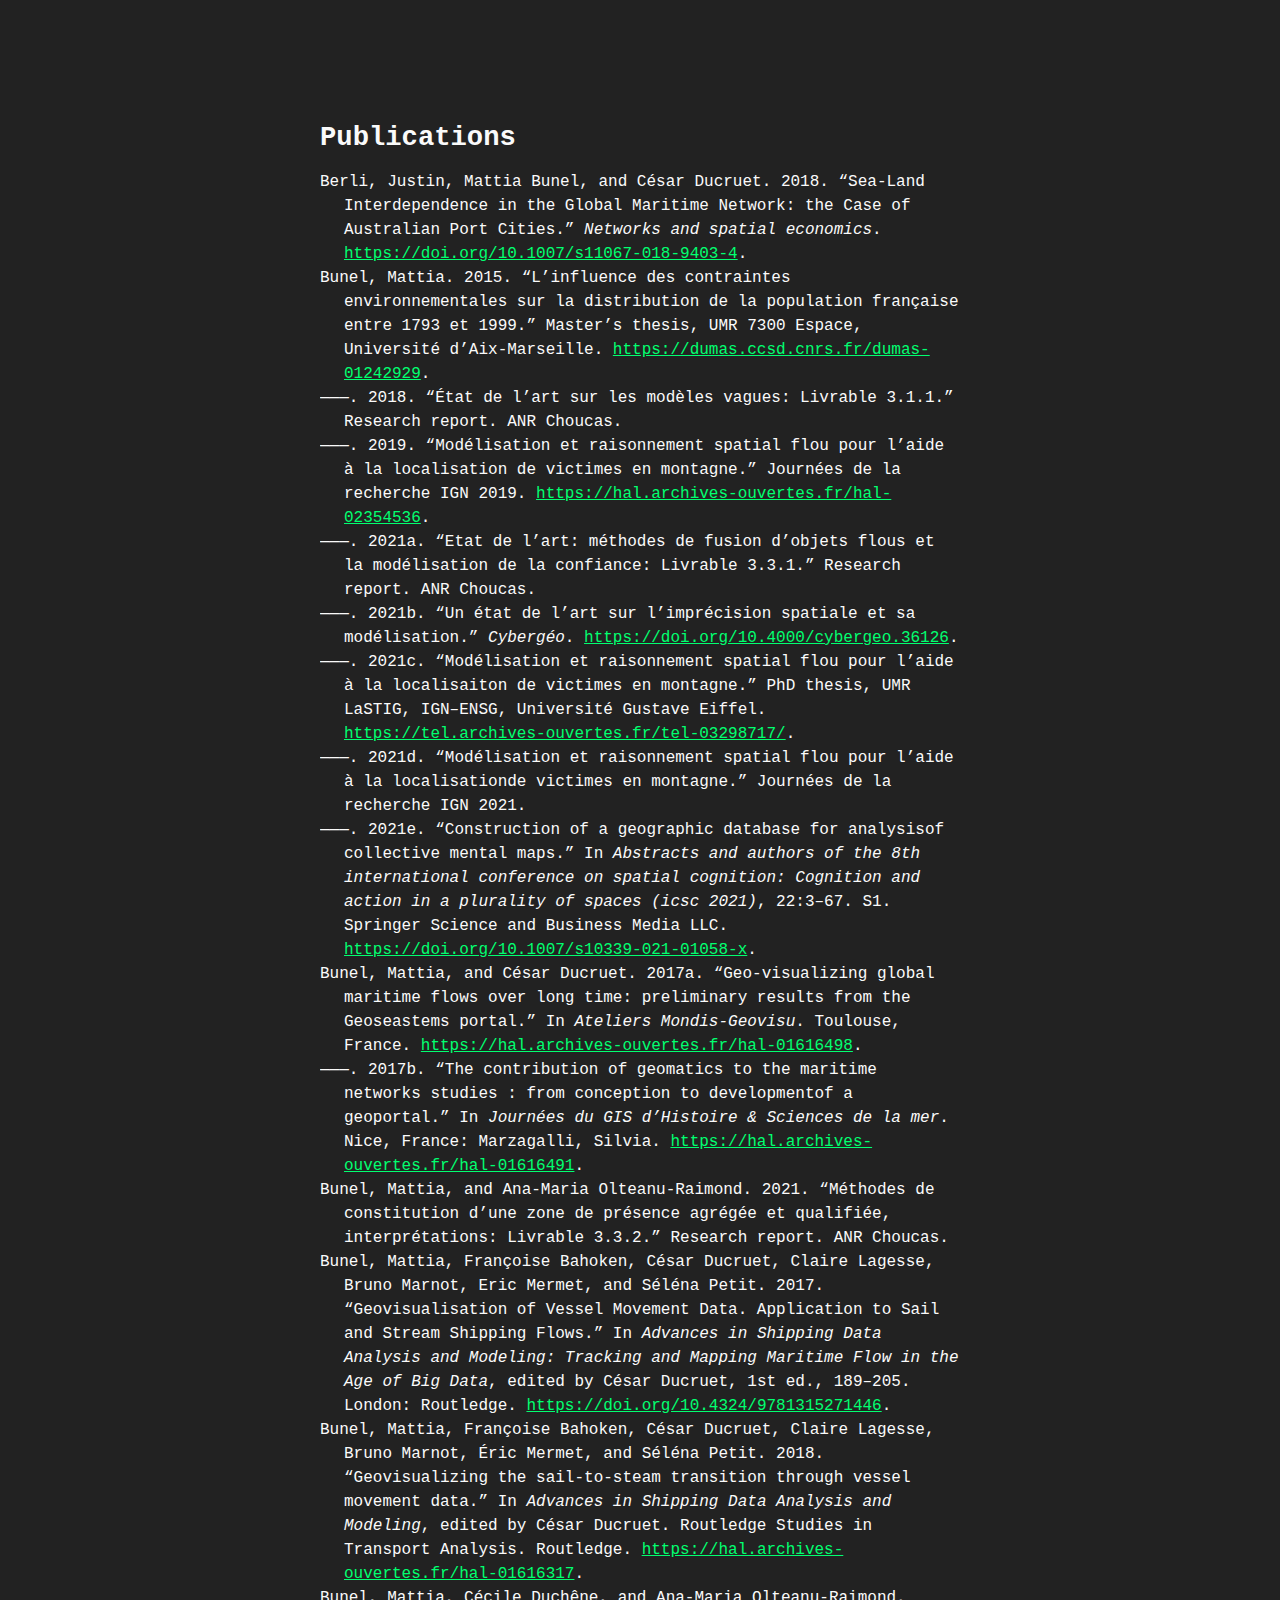
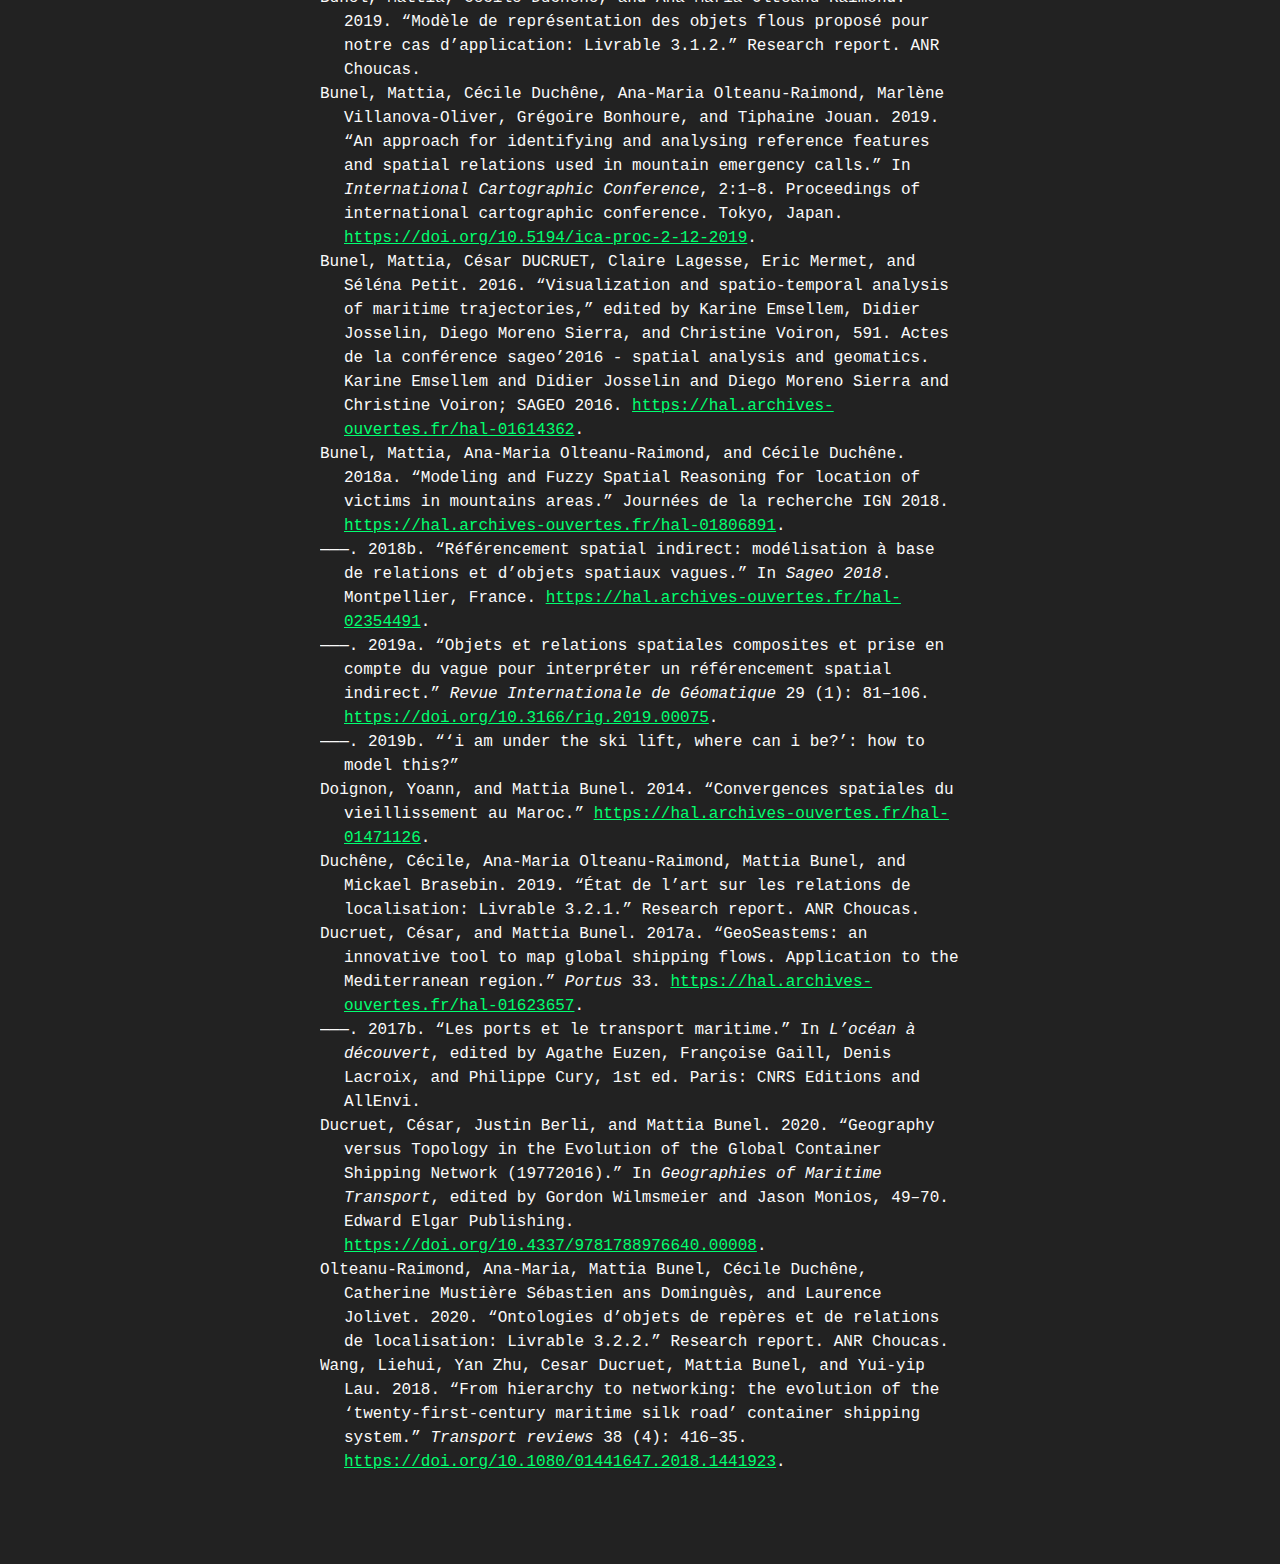
<file: bibliography.html>
<!DOCTYPE html>
<html xmlns="http://www.w3.org/1999/xhtml" lang="fr" xml:lang="fr">
<head>
<!-- 2023-08-18 ven. 14:36 -->
<meta charset="utf-8" />
<meta name="viewport" content="width=device-width, initial-scale=1" />
<title>&lrm;</title>
<meta name="author" content="Mattia Bunel" />
<meta name="generator" content="Org Mode" />
<style type="text/css">
/* Base */html,body {    background-color: #222;    min-height: 100%;    line-height: 1.5;}body {    color: #fafafa;    font-family: "Courier New";}::selection {    background-color:  #2ecc40;    color: white;}/* Responsive content positioning */@media only screen and (min-width: 1020px) /* Large screens */{    body{        padding: 10vh 25vw;    }}@media only screen and (max-width: 1020px) and (min-width: 750px) /* Small screens */{    body{        padding: 5vh 10vw;    }}@media only screen and (max-width: 750px) /* Small screens */{    body{        padding: 2vh 5vw;    }}/* Headers */h1{font-size: 2.5rem;}h2{font-size: 1.7rem;}h1 > .subtitle, h3, h4, h5, h6{font-size: 1.3rem;}.title{    margin-bottom: 2.5rem;}/* Padding & Margin */* {margin: 0; padding: 0;}pre, blockquote, ul, ol, p, table{    margin: 1rem 0;}h1, h2{margin-top: 2rem; line-height: 2rem;}h3, h4, h5, h6{margin-top: 1rem;}/* Links  */a, a:visited {    color: #01ff70;    text-decoration: underline;}a:hover, a:focus, a:active {    color: #2ecc40;}/* Code */pre {    font-family: "Courier New";    padding: .5rem;    background-color: #333;    padding: 0.5rem;    border-radius: 0.2rem;    font-size: 0.9rem;    color: #EEE;    overflow-x: auto;}.org-keyword{    color: #01ff70;}.org-rainbow-delimiters-depth-1{    color: #2ecc40;}.org-rainbow-delimiters-depth-2{    color: #01ff70;}/* Blockquotes */blockquote {    border-left: 3px solid #01ff70;    padding-left: 1rem;}li{    list-style-position: inside;}/* Tags */.tag{    margin-top: 0.5rem;    display: block;    color: white;    font-size: var(--font-size-xsmall);}.tag > span{		font-weight: 400;    font-size: 0.8rem;    background-color: #444;    text-transform: uppercase;    border-radius: 2px;    width: fit-content;    height: auto;    padding: 1px 5px;}/* Keywords */.todo{    color: #2ecc40;}.done{    color: #444;}/* Overflows */.outline-text-2, .outline-text-3, .outline-text-4{	  max-width: 100%;	  overflow-x: auto;}/* Table */tr:nth-child(even) {    background-color: #333;}th, td{    padding: 0.5rem;    text-align: center;}.underline{    text-decoration: underline;}img{    max-width: 100%;    height: auto;}
</style>
</head>
<body>
<div id="content" class="content">

<div id="outline-container-org7fe70a4" class="outline-2">
<h2 id="org7fe70a4">Publications</h2>
<div class="outline-text-2" id="text-org7fe70a4">
<p>

</p>
<style>.csl-entry{text-indent: -1.5em; margin-left: 1.5em;}</style><div class="csl-bib-body">
  <div class="csl-entry"><a id="citeproc_bib_item_1"></a>Berli, Justin, Mattia Bunel, and César Ducruet. 2018. “Sea-Land Interdependence in the Global Maritime Network: the Case of Australian Port Cities.” <i>Networks and spatial economics</i>. <a href="https://doi.org/10.1007/s11067-018-9403-4">https://doi.org/10.1007/s11067-018-9403-4</a>.</div>
  <div class="csl-entry"><a id="citeproc_bib_item_2"></a>Bunel, Mattia. 2015. “L’influence des contraintes environnementales sur la distribution de la population française entre 1793 et 1999.” Master’s thesis, UMR 7300 Espace, Université d’Aix-Marseille. <a href="https://dumas.ccsd.cnrs.fr/dumas-01242929">https://dumas.ccsd.cnrs.fr/dumas-01242929</a>.</div>
  <div class="csl-entry"><a id="citeproc_bib_item_3"></a>———. 2018. “État de l’art sur les modèles vagues: Livrable 3.1.1.” Research report. ANR Choucas.</div>
  <div class="csl-entry"><a id="citeproc_bib_item_4"></a>———. 2019. “Modélisation et raisonnement spatial flou pour l’aide à la localisation de victimes en montagne.” Journées de la recherche IGN 2019. <a href="https://hal.archives-ouvertes.fr/hal-02354536">https://hal.archives-ouvertes.fr/hal-02354536</a>.</div>
  <div class="csl-entry"><a id="citeproc_bib_item_5"></a>———. 2021a. “Etat de l’art: méthodes de fusion d’objets flous et la modélisation de la confiance: Livrable 3.3.1.” Research report. ANR Choucas.</div>
  <div class="csl-entry"><a id="citeproc_bib_item_6"></a>———. 2021b. “Un état de l’art sur l’imprécision spatiale et sa modélisation.” <i>Cybergéo</i>. <a href="https://doi.org/10.4000/cybergeo.36126">https://doi.org/10.4000/cybergeo.36126</a>.</div>
  <div class="csl-entry"><a id="citeproc_bib_item_7"></a>———. 2021c. “Modélisation et raisonnement spatial flou pour l’aide à la localisaiton de victimes en montagne.” PhD thesis, UMR LaSTIG, IGN–ENSG, Université Gustave Eiffel. <a href="https://tel.archives-ouvertes.fr/tel-03298717/">https://tel.archives-ouvertes.fr/tel-03298717/</a>.</div>
  <div class="csl-entry"><a id="citeproc_bib_item_8"></a>———. 2021d. “Modélisation et raisonnement spatial flou pour l’aide à la localisationde victimes en montagne.” Journées de la recherche IGN 2021.</div>
  <div class="csl-entry"><a id="citeproc_bib_item_9"></a>———. 2021e. “Construction of a geographic database for analysisof collective mental maps.” In <i>Abstracts and authors of the 8th international conference on spatial cognition: Cognition and action in a plurality of spaces (icsc 2021)</i>, 22:3–67. S1. Springer Science and Business Media LLC. <a href="https://doi.org/10.1007/s10339-021-01058-x">https://doi.org/10.1007/s10339-021-01058-x</a>.</div>
  <div class="csl-entry"><a id="citeproc_bib_item_10"></a>Bunel, Mattia, and César Ducruet. 2017a. “Geo-visualizing global maritime flows over long time: preliminary results from the Geoseastems portal.” In <i>Ateliers Mondis-Geovisu</i>. Toulouse, France. <a href="https://hal.archives-ouvertes.fr/hal-01616498">https://hal.archives-ouvertes.fr/hal-01616498</a>.</div>
  <div class="csl-entry"><a id="citeproc_bib_item_11"></a>———. 2017b. “The contribution of geomatics to the maritime networks studies : from conception to developmentof a geoportal.” In <i>Journées du GIS d’Histoire &#38; Sciences de la mer</i>. Nice, France: Marzagalli, Silvia. <a href="https://hal.archives-ouvertes.fr/hal-01616491">https://hal.archives-ouvertes.fr/hal-01616491</a>.</div>
  <div class="csl-entry"><a id="citeproc_bib_item_12"></a>Bunel, Mattia, and Ana-Maria Olteanu-Raimond. 2021. “Méthodes de constitution d’une zone de présence agrégée et qualifiée, interprétations: Livrable 3.3.2.” Research report. ANR Choucas.</div>
  <div class="csl-entry"><a id="citeproc_bib_item_13"></a>Bunel, Mattia, Françoise Bahoken, César Ducruet, Claire Lagesse, Bruno Marnot, Eric Mermet, and Séléna Petit. 2017. “Geovisualisation of Vessel Movement Data. Application to Sail and Stream Shipping Flows.” In <i>Advances in Shipping Data Analysis and Modeling: Tracking and Mapping Maritime Flow in the Age of Big Data</i>, edited by César Ducruet, 1st ed., 189–205. London: Routledge. <a href="https://doi.org/10.4324/9781315271446">https://doi.org/10.4324/9781315271446</a>.</div>
  <div class="csl-entry"><a id="citeproc_bib_item_14"></a>Bunel, Mattia, Françoise Bahoken, César Ducruet, Claire Lagesse, Bruno Marnot, Éric Mermet, and Séléna Petit. 2018. “Geovisualizing the sail-to-steam transition through vessel movement data.” In <i>Advances in Shipping Data Analysis and Modeling</i>, edited by César Ducruet. Routledge Studies in Transport Analysis. Routledge. <a href="https://hal.archives-ouvertes.fr/hal-01616317">https://hal.archives-ouvertes.fr/hal-01616317</a>.</div>
  <div class="csl-entry"><a id="citeproc_bib_item_15"></a>Bunel, Mattia, Cécile Duchêne, and Ana-Maria Olteanu-Raimond. 2019. “Modèle de représentation des objets flous proposé pour notre cas d’application: Livrable 3.1.2.” Research report. ANR Choucas.</div>
  <div class="csl-entry"><a id="citeproc_bib_item_16"></a>Bunel, Mattia, Cécile Duchêne, Ana-Maria Olteanu-Raimond, Marlène Villanova-Oliver, Grégoire Bonhoure, and Tiphaine Jouan. 2019. “An approach for identifying and analysing reference features and spatial relations used in mountain emergency calls.” In <i>International Cartographic Conference</i>, 2:1–8. Proceedings of international cartographic conference. Tokyo, Japan. <a href="https://doi.org/10.5194/ica-proc-2-12-2019">https://doi.org/10.5194/ica-proc-2-12-2019</a>.</div>
  <div class="csl-entry"><a id="citeproc_bib_item_17"></a>Bunel, Mattia, César DUCRUET, Claire Lagesse, Eric Mermet, and Séléna Petit. 2016. “Visualization and spatio-temporal analysis of maritime trajectories,” edited by Karine Emsellem, Didier Josselin, Diego Moreno Sierra, and Christine Voiron, 591. Actes de la conférence sageo’2016 - spatial analysis and geomatics. Karine Emsellem and Didier Josselin and Diego Moreno Sierra and Christine Voiron; SAGEO 2016. <a href="https://hal.archives-ouvertes.fr/hal-01614362">https://hal.archives-ouvertes.fr/hal-01614362</a>.</div>
  <div class="csl-entry"><a id="citeproc_bib_item_18"></a>Bunel, Mattia, Ana-Maria Olteanu-Raimond, and Cécile Duchêne. 2018a. “Modeling and Fuzzy Spatial Reasoning for location of victims in mountains areas.” Journées de la recherche IGN 2018. <a href="https://hal.archives-ouvertes.fr/hal-01806891">https://hal.archives-ouvertes.fr/hal-01806891</a>.</div>
  <div class="csl-entry"><a id="citeproc_bib_item_19"></a>———. 2018b. “Référencement spatial indirect: modélisation à base de relations et d’objets spatiaux vagues.” In <i>Sageo 2018</i>. Montpellier, France. <a href="https://hal.archives-ouvertes.fr/hal-02354491">https://hal.archives-ouvertes.fr/hal-02354491</a>.</div>
  <div class="csl-entry"><a id="citeproc_bib_item_20"></a>———. 2019a. “Objets et relations spatiales composites et prise en compte du vague pour interpréter un référencement spatial indirect.” <i>Revue Internationale de Géomatique</i> 29 (1): 81–106. <a href="https://doi.org/10.3166/rig.2019.00075">https://doi.org/10.3166/rig.2019.00075</a>.</div>
  <div class="csl-entry"><a id="citeproc_bib_item_21"></a>———. 2019b. “‘i am under the ski lift, where can i be?’: how to model this?”</div>
  <div class="csl-entry"><a id="citeproc_bib_item_22"></a>Doignon, Yoann, and Mattia Bunel. 2014. “Convergences spatiales du vieillissement au Maroc.” <a href="https://hal.archives-ouvertes.fr/hal-01471126">https://hal.archives-ouvertes.fr/hal-01471126</a>.</div>
  <div class="csl-entry"><a id="citeproc_bib_item_23"></a>Duchêne, Cécile, Ana-Maria Olteanu-Raimond, Mattia Bunel, and Mickael Brasebin. 2019. “État de l’art sur les relations de localisation: Livrable 3.2.1.” Research report. ANR Choucas.</div>
  <div class="csl-entry"><a id="citeproc_bib_item_24"></a>Ducruet, César, and Mattia Bunel. 2017a. “GeoSeastems: an innovative tool to map global shipping flows. Application to the Mediterranean region.” <i>Portus</i> 33. <a href="https://hal.archives-ouvertes.fr/hal-01623657">https://hal.archives-ouvertes.fr/hal-01623657</a>.</div>
  <div class="csl-entry"><a id="citeproc_bib_item_25"></a>———. 2017b. “Les ports et le transport maritime.” In <i>L’océan à découvert</i>, edited by Agathe Euzen, Françoise Gaill, Denis Lacroix, and Philippe Cury, 1st ed. Paris: CNRS Editions and AllEnvi.</div>
  <div class="csl-entry"><a id="citeproc_bib_item_26"></a>Ducruet, César, Justin Berli, and Mattia Bunel. 2020. “Geography versus Topology in the Evolution of the Global Container Shipping Network (19772016).” In <i>Geographies of Maritime Transport</i>, edited by Gordon Wilmsmeier and Jason Monios, 49–70. Edward Elgar Publishing. <a href="https://doi.org/10.4337/9781788976640.00008">https://doi.org/10.4337/9781788976640.00008</a>.</div>
  <div class="csl-entry"><a id="citeproc_bib_item_27"></a>Olteanu-Raimond, Ana-Maria, Mattia Bunel, Cécile Duchêne, Catherine Mustière Sébastien ans Dominguès, and Laurence Jolivet. 2020. “Ontologies d’objets de repères et de relations de localisation: Livrable 3.2.2.” Research report. ANR Choucas.</div>
  <div class="csl-entry"><a id="citeproc_bib_item_28"></a>Wang, Liehui, Yan Zhu, Cesar Ducruet, Mattia Bunel, and Yui-yip Lau. 2018. “From hierarchy to networking: the evolution of the ‘twenty-first-century maritime silk road’ container shipping system.” <i>Transport reviews</i> 38 (4): 416–35. <a href="https://doi.org/10.1080/01441647.2018.1441923">https://doi.org/10.1080/01441647.2018.1441923</a>.</div>
</div>
</div>
</div>
</div>
</body>
</html>
</file>
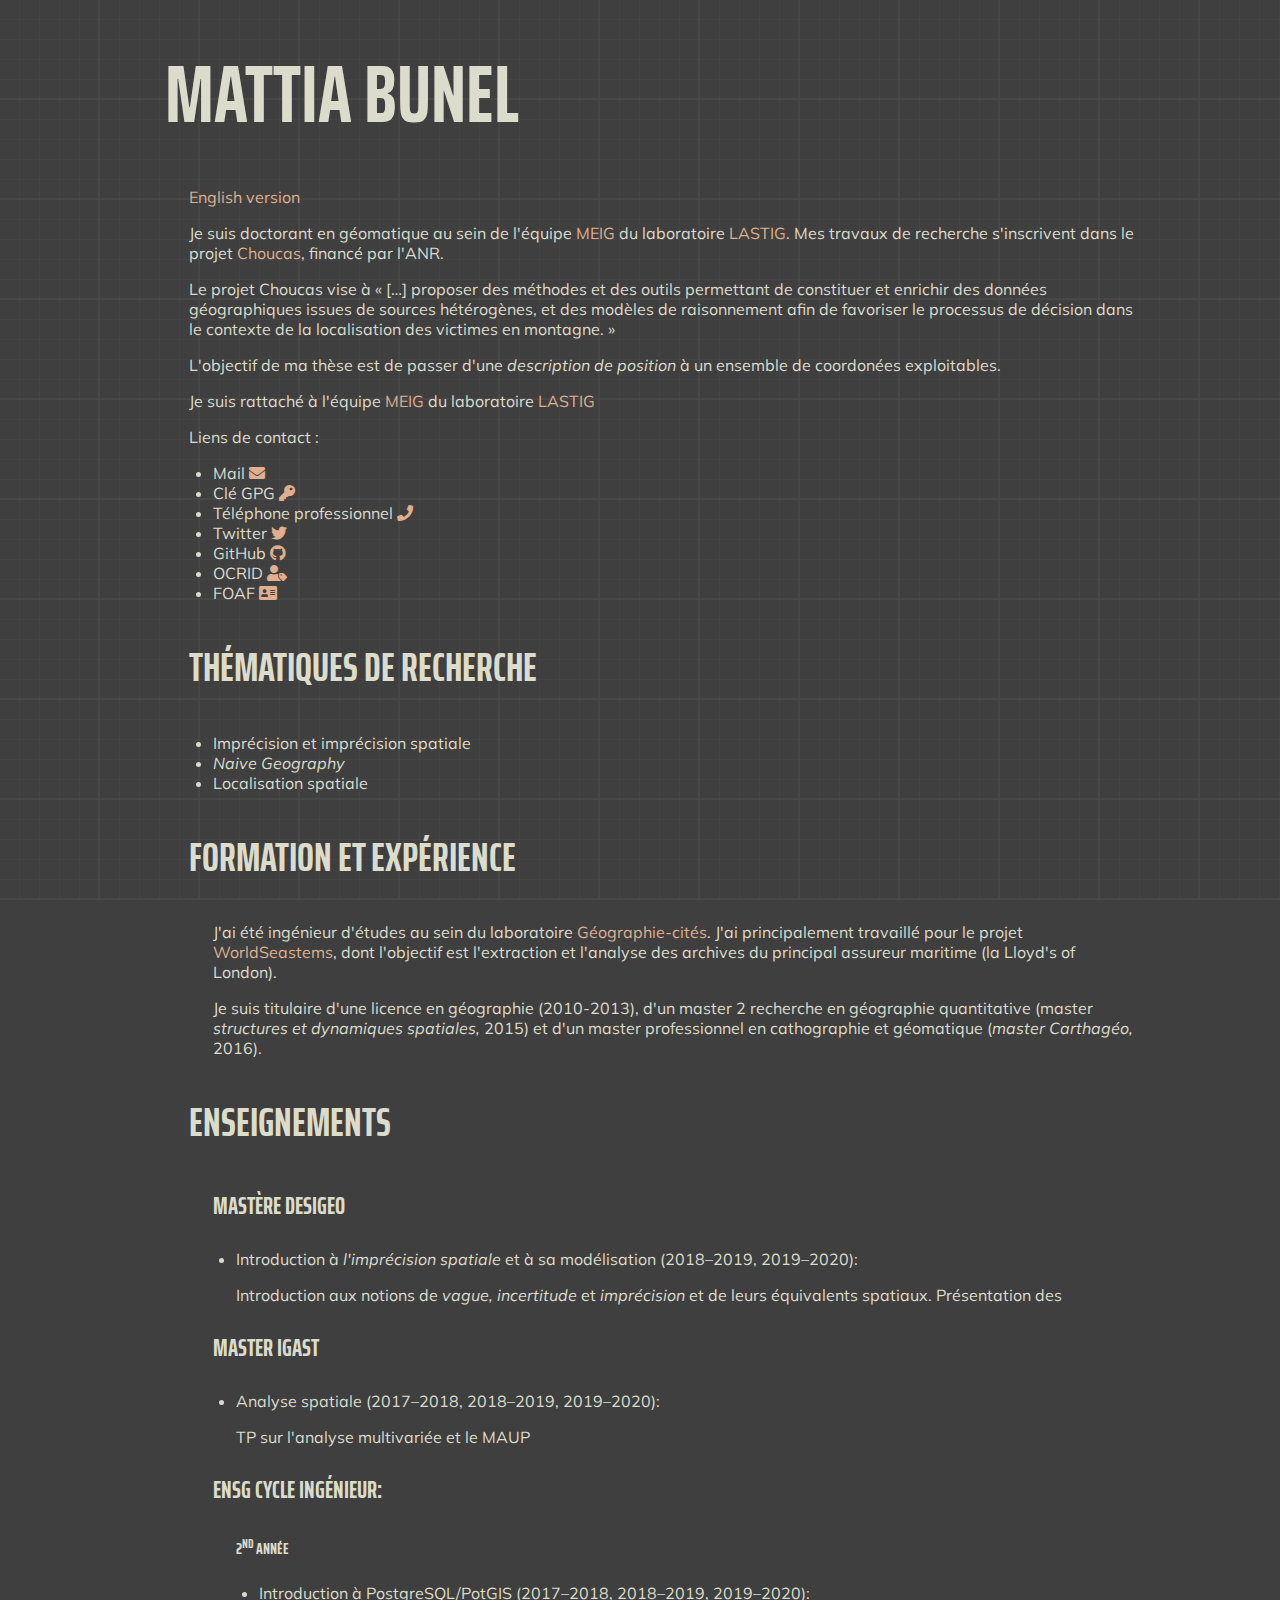
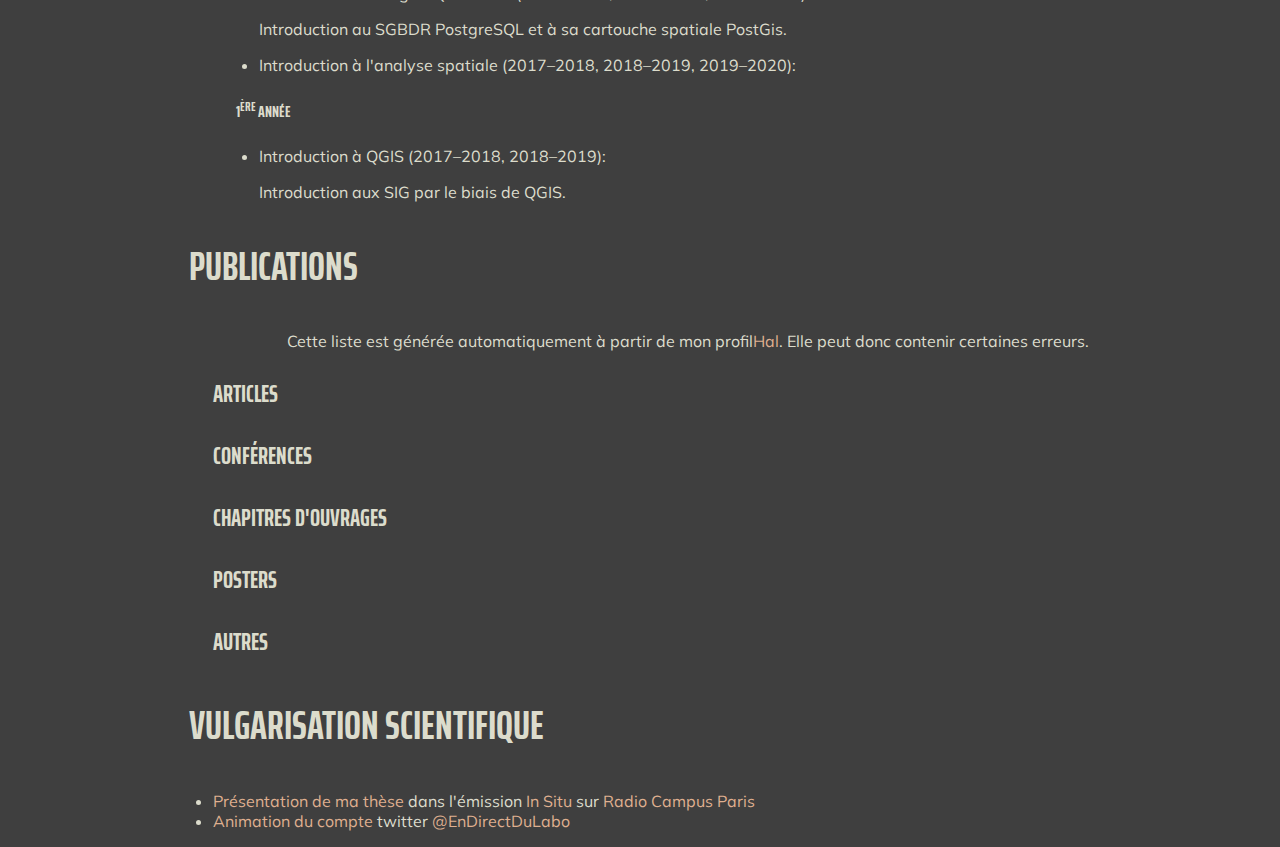
<file: index_fr.html>
<!DOCTYPE html>
<html xmlns="http://www.w3.org/1999/xhtml" lang="en" xml:lang="en">
<head>
<!-- 2020-02-03 lun. 18:05 -->
<meta charset="utf-8" />
<meta name="viewport" content="width=device-width, initial-scale=1" />
<title>Mattia Bunel</title>
<meta name="generator" content="Org mode" />
<meta name="author" content="Mattia Bunel" />
<meta name="description" content="Page LASTIG de {{{me}}}"
 />
<link href="https://fonts.googleapis.com/css?family=Saira+Extra+Condensed:500,700" rel="stylesheet">
<link href="https://fonts.googleapis.com/css?family=Muli:400,400i,800,800i" rel="stylesheet">
<link href="static/css/all.css" rel="stylesheet">
<link href="static/css/mystyle.css" rel="stylesheet">
<script src="static/js/hal.js" charset="utf-8"></script>
<link rel=meta type="application/rdf+xml" title="FOAF" href="static/foaf.rdf">
<script type="text/javascript">
/*
@licstart  The following is the entire license notice for the
JavaScript code in this tag.

Copyright (C) 2012-2019 Free Software Foundation, Inc.

The JavaScript code in this tag is free software: you can
redistribute it and/or modify it under the terms of the GNU
General Public License (GNU GPL) as published by the Free Software
Foundation, either version 3 of the License, or (at your option)
any later version.  The code is distributed WITHOUT ANY WARRANTY;
without even the implied warranty of MERCHANTABILITY or FITNESS
FOR A PARTICULAR PURPOSE.  See the GNU GPL for more details.

As additional permission under GNU GPL version 3 section 7, you
may distribute non-source (e.g., minimized or compacted) forms of
that code without the copy of the GNU GPL normally required by
section 4, provided you include this license notice and a URL
through which recipients can access the Corresponding Source.


@licend  The above is the entire license notice
for the JavaScript code in this tag.
*/
<!--/*--><![CDATA[/*><!--*/
 function CodeHighlightOn(elem, id)
 {
   var target = document.getElementById(id);
   if(null != target) {
     elem.cacheClassElem = elem.className;
     elem.cacheClassTarget = target.className;
     target.className = "code-highlighted";
     elem.className   = "code-highlighted";
   }
 }
 function CodeHighlightOff(elem, id)
 {
   var target = document.getElementById(id);
   if(elem.cacheClassElem)
     elem.className = elem.cacheClassElem;
   if(elem.cacheClassTarget)
     target.className = elem.cacheClassTarget;
 }
/*]]>*///-->
</script>
</head>
<body>
<div id="content">
<header>
<h1 class="title">Mattia Bunel</h1>
</header><div class="translation">
<p>
<a href="index.html">English version</a>
</p>

</div>

<div class="presentation">
<p>
Je suis doctorant en géomatique au sein de l'équipe <a href="https://umrlastig.github.io/meig/">MEIG</a> du
laboratoire <a href="https://umrlastig.github.io">LASTIG</a>. Mes travaux de recherche s'inscrivent dans le
projet <a href="http://choucas.ign.fr/">Choucas</a>, financé par l'ANR. 
</p>

<p>
Le projet Choucas vise à « […]  proposer des méthodes et des outils
permettant de constituer et enrichir des données géographiques issues
de sources hétérogènes, et des modèles de raisonnement afin de
favoriser le processus de décision dans le contexte de la localisation
des victimes en montagne. »
</p>

<p>
L'objectif de ma thèse est de passer d'une <i>description de
position</i> à un ensemble de coordonées exploitables.
</p>

</div>

<div class="team">
<p>
Je suis rattaché à l'équipe <a href="https://umrlastig.github.io/meig/">MEIG</a> du laboratoire <a href="https://umrlastig.github.io">LASTIG</a>
</p>

</div>

<div class="contact">
<p>
Liens de contact :
</p>
<div class="contactlist">
<ul class="org-ul">
<li>Mail <a href="mailto:mattia.bunel@ign.fr"><i class="fas
  fa-envelope"></i></a></li>
<li>Clé GPG <a href="static/public-key.txt"><i class="fas
  fa-key"></i></a></li>
<li>Téléphone professionnel <a href="tel:+33143988000"><i class="fas
  fa-phone"></i></a></li>
<li>Twitter <a href="https://twitter.com/mattiabunel"><i
  class="fab fa-twitter"></i></a></li>
<li>GitHub <a href="https://github.com/MBunel"><i class="fab
  fa-github"></i></a></li>
<li>OCRID <a href="https://orcid.org/0000-0001-7751-3507"><i class="fas
  fa-user-tag"></i></a></li>
<li>FOAF <a href="static/foaf.rdf"><i class="fas
  fa-address-card"></i></a></li>
</ul>

</div>

</div>

<div id="outline-container-org8c5db6c" class="outline-2">
<h2 id="org8c5db6c">Thématiques de recherche</h2>
<div class="outline-text-2" id="text-org8c5db6c">
<ul class="org-ul">
<li>Imprécision et imprécision spatiale</li>
<li><i>Naive Geography</i></li>
<li>Localisation spatiale</li>
</ul>
</div>
</div>

<div id="outline-container-orgb012d3b" class="outline-2">
<h2 id="orgb012d3b">Formation et expérience</h2>
<div class="outline-text-2" id="text-orgb012d3b">
<p>
J'ai été ingénieur d'études au sein du laboratoire <a href="http://www.parisgeo.cnrs.fr/">Géographie-cités</a>.
J'ai principalement travaillé pour le projet <a href="http://www.world-seastems.cnrs.fr/">WorldSeastems</a>, dont
l'objectif est l'extraction et l'analyse des archives du principal
assureur maritime (la Lloyd's of London).
</p>


<p>
Je suis titulaire d'une licence en géographie (2010-2013), d'un master
2 recherche en géographie quantitative (master <i>structures et
dynamiques spatiales,</i> 2015) et d'un master professionnel en
cathographie et géomatique (<i>master Carthagéo,</i> 2016).
</p>
</div>
</div>

<div id="outline-container-org6201346" class="outline-2">
<h2 id="org6201346">Enseignements</h2>
<div class="outline-text-2" id="text-org6201346">
</div>
<div id="outline-container-orgd5694ed" class="outline-3">
<h3 id="orgd5694ed">Mastère DESIGEO</h3>
<div class="outline-text-3" id="text-orgd5694ed">
<ul class="org-ul">
<li>Introduction à <i>l'imprécision spatiale</i> et à sa modélisation (2018&#x2013;2019, 2019&#x2013;2020):</li>
</ul>

<p>
Introduction aux notions de <i>vague, incertitude</i> et <i>imprécision</i> et
de leurs équivalents spatiaux. Présentation des 
</p>
</div>
</div>

<div id="outline-container-org0c4beb8" class="outline-3">
<h3 id="org0c4beb8">Master IGAST</h3>
<div class="outline-text-3" id="text-org0c4beb8">
<ul class="org-ul">
<li>Analyse spatiale (2017&#x2013;2018, 2018&#x2013;2019, 2019&#x2013;2020):</li>
</ul>

<p>
TP sur l'analyse multivariée et le MAUP 
</p>
</div>
</div>

<div id="outline-container-orga453e9f" class="outline-3">
<h3 id="orga453e9f">ENSG cycle ingénieur:</h3>
<div class="outline-text-3" id="text-orga453e9f">
</div>
<div id="outline-container-org097e4f0" class="outline-4">
<h4 id="org097e4f0">2<sup>nd</sup> année</h4>
<div class="outline-text-4" id="text-org097e4f0">
<ul class="org-ul">
<li>Introduction à PostgreSQL/PotGIS (2017&#x2013;2018, 2018&#x2013;2019, 2019&#x2013;2020):</li>
</ul>

<p>
Introduction au SGBDR PostgreSQL et à sa cartouche spatiale PostGis.
</p>

<ul class="org-ul">
<li>Introduction à l'analyse spatiale (2017&#x2013;2018, 2018&#x2013;2019, 2019&#x2013;2020):</li>
</ul>
</div>
</div>


<div id="outline-container-org25cfa45" class="outline-4">
<h4 id="org25cfa45">1<sup>ère</sup> année</h4>
<div class="outline-text-4" id="text-org25cfa45">
<ul class="org-ul">
<li>Introduction à QGIS (2017&#x2013;2018, 2018&#x2013;2019):</li>
</ul>

<p>
Introduction aux SIG par le biais de QGIS.
</p>
</div>
</div>
</div>
</div>
<div id="outline-container-org53f65d4" class="outline-2">
<h2 id="org53f65d4">Publications</h2>
<div class="outline-text-2" id="text-org53f65d4">
<div class="notaBene">
<p>
Cette liste est générée automatiquement à partir de mon profil
<a href="https://hal.archives-ouvertes.fr/">Hal</a>. Elle peut donc contenir certaines erreurs.
</p>

</div>
</div>

<div id="outline-container-org486781e" class="outline-3">
<h3 id="org486781e">Articles</h3>
<div class="outline-text-3" id="text-org486781e">
<ol id="pubJ" class="sub"></ol>
</div>
</div>
<div id="outline-container-orgaa84004" class="outline-3">
<h3 id="orgaa84004">Conférences</h3>
<div class="outline-text-3" id="text-orgaa84004">
<ol id="pubC" class="sub"></ol>
</div>
</div>
<div id="outline-container-org35d3474" class="outline-3">
<h3 id="org35d3474">Chapitres d'ouvrages</h3>
<div class="outline-text-3" id="text-org35d3474">
<ol id="pubB" class="sub"></ol>
</div>
</div>
<div id="outline-container-org3a7a93d" class="outline-3">
<h3 id="org3a7a93d">Posters</h3>
<div class="outline-text-3" id="text-org3a7a93d">
<ol id="pubW" class="sub"></ol>
</div>
</div>
<div id="outline-container-org03153e8" class="outline-3">
<h3 id="org03153e8">Autres</h3>
<div class="outline-text-3" id="text-org03153e8">
<ol id="pubO" class="sub"></ol>
<script type="text/javascript">
window.onload = function() {
    var me = 'mattia-bunel';
    getJournalPublicationsAuthor(me);
    getConfPublicationsAuthor(me);
    getBookPublicationsAuthor(me);
    getWorkshopPublicationsAuthor(me);
    getOtherPublicationsAuthor(me);
    //getInvitedTalksAuthor(me);
};
</script>
</div>
</div>
</div>
<div id="outline-container-org53f17fd" class="outline-2">
<h2 id="org53f17fd">Vulgarisation scientifique</h2>
<div class="outline-text-2" id="text-org53f17fd">
<ul class="org-ul">
<li><a href="https://www.radiocampusparis.org/insitu15-la-high-tech-au-service-des-secours-en-montagne-2-19/#embed">Présentation de ma thèse</a> dans l'émission <a href="https://www.radiocampusparis.org/in-situ/">In Situ</a> sur <a href="https://www.radiocampusparis.org">Radio Campus Paris</a></li>
<li><a href="https://twitter.com/EnDirectDuLabo/status/1092344316578676736">Animation du compte</a> twitter <a href="https://twitter.com/EnDirectDuLabo">@EnDirectDuLabo</a></li>
</ul>
</div>
</div>
</div>
</body>
</html>
</file>
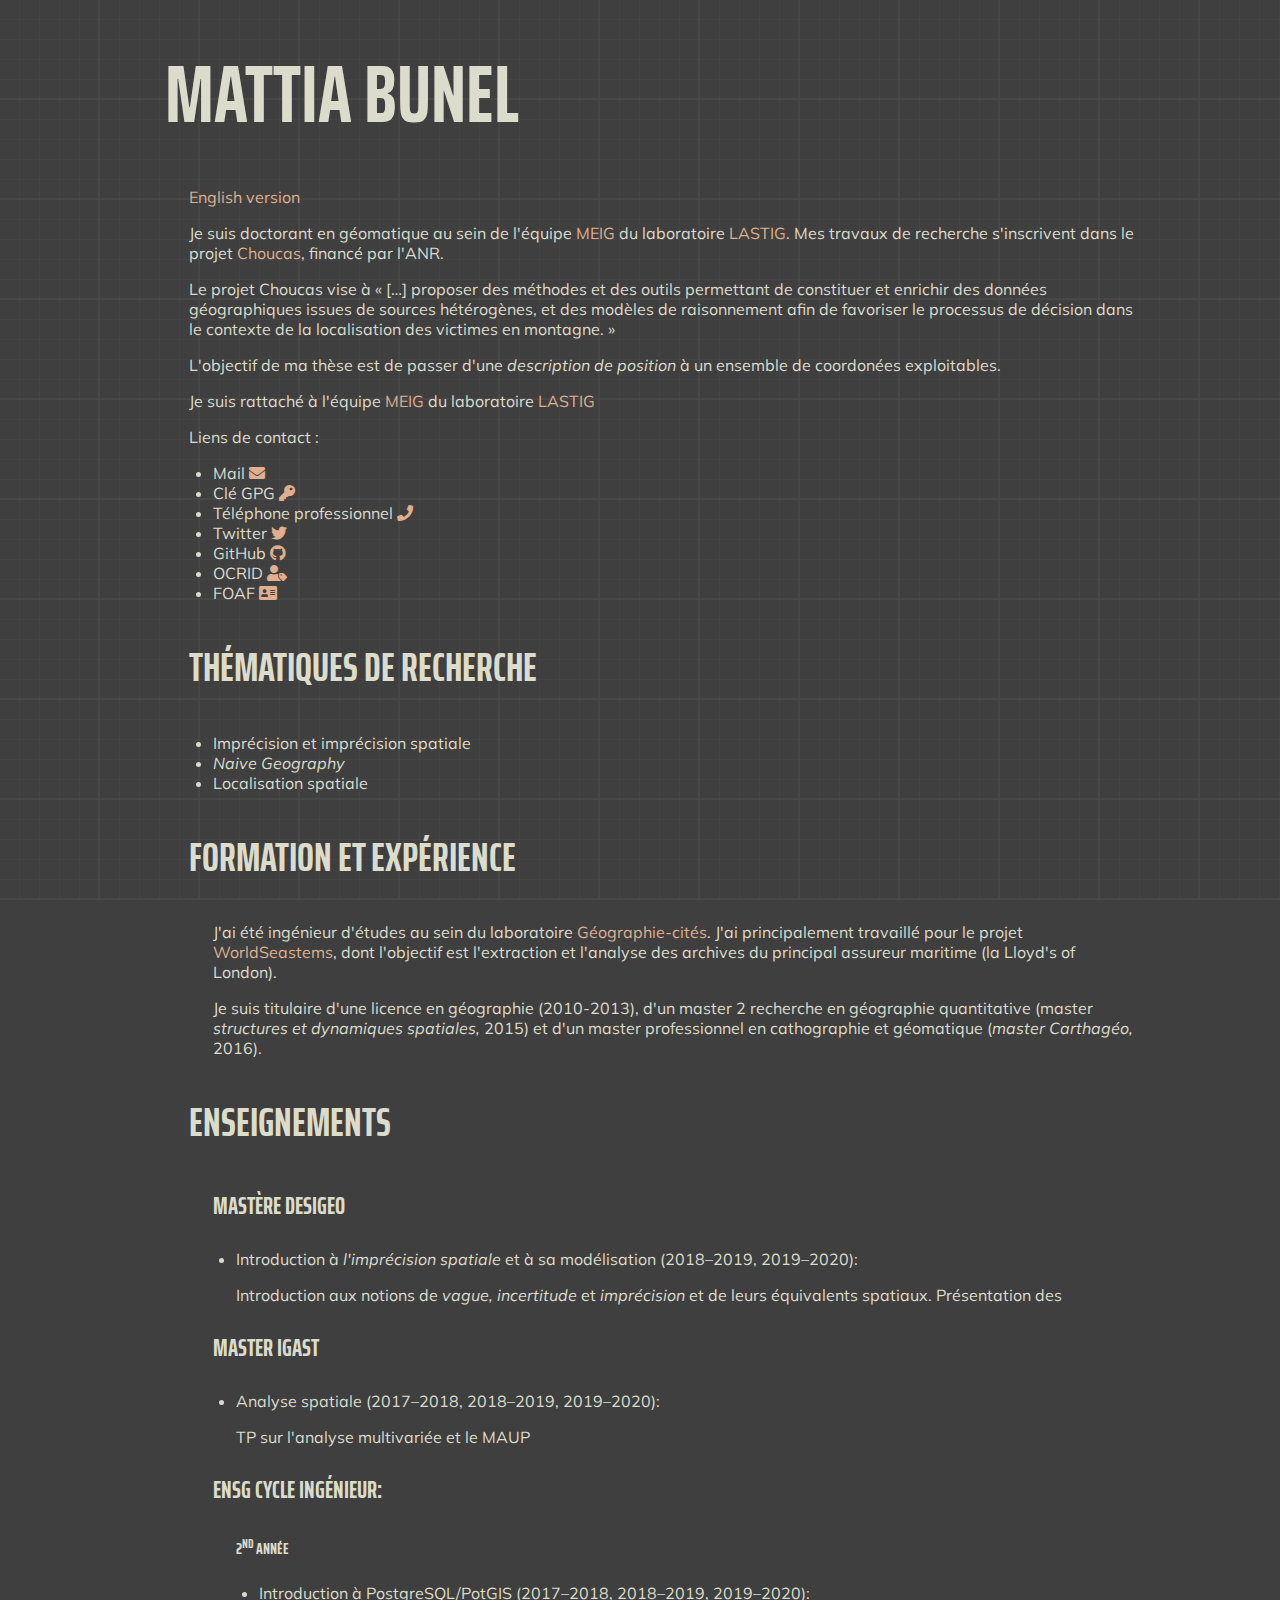
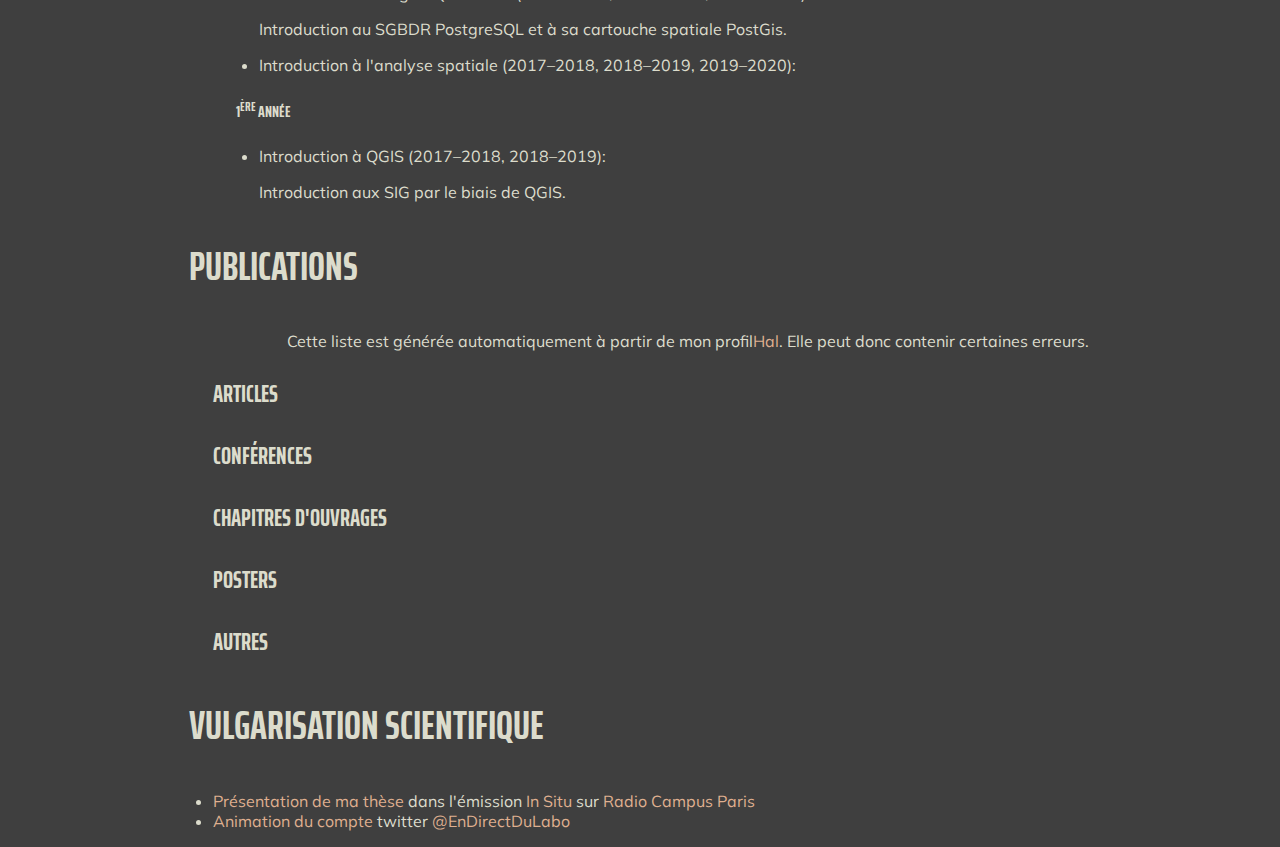
<file: docs/index_fr.html>
<!DOCTYPE html>
<html xmlns="http://www.w3.org/1999/xhtml" lang="en" xml:lang="en">
<head>
<!-- 2020-02-03 lun. 17:44 -->
<meta charset="utf-8" />
<meta name="viewport" content="width=device-width, initial-scale=1" />
<title>Mattia Bunel</title>
<meta name="generator" content="Org mode" />
<meta name="author" content="Mattia Bunel" />
<meta name="description" content="Page LASTIG de {{{me}}}"
 />
<link href="https://fonts.googleapis.com/css?family=Saira+Extra+Condensed:500,700" rel="stylesheet">
<link href="https://fonts.googleapis.com/css?family=Muli:400,400i,800,800i" rel="stylesheet">
<link href="../static/css/all.css" rel="stylesheet">
<link href="../static/css/mystyle.css" rel="stylesheet">
<script src="../static/js/hal.js" charset="utf-8"></script>
<link rel=meta type="application/rdf+xml" title="FOAF" href="../static/foaf.rdf">
<script type="text/javascript">
/*
@licstart  The following is the entire license notice for the
JavaScript code in this tag.

Copyright (C) 2012-2019 Free Software Foundation, Inc.

The JavaScript code in this tag is free software: you can
redistribute it and/or modify it under the terms of the GNU
General Public License (GNU GPL) as published by the Free Software
Foundation, either version 3 of the License, or (at your option)
any later version.  The code is distributed WITHOUT ANY WARRANTY;
without even the implied warranty of MERCHANTABILITY or FITNESS
FOR A PARTICULAR PURPOSE.  See the GNU GPL for more details.

As additional permission under GNU GPL version 3 section 7, you
may distribute non-source (e.g., minimized or compacted) forms of
that code without the copy of the GNU GPL normally required by
section 4, provided you include this license notice and a URL
through which recipients can access the Corresponding Source.


@licend  The above is the entire license notice
for the JavaScript code in this tag.
*/
<!--/*--><![CDATA[/*><!--*/
 function CodeHighlightOn(elem, id)
 {
   var target = document.getElementById(id);
   if(null != target) {
     elem.cacheClassElem = elem.className;
     elem.cacheClassTarget = target.className;
     target.className = "code-highlighted";
     elem.className   = "code-highlighted";
   }
 }
 function CodeHighlightOff(elem, id)
 {
   var target = document.getElementById(id);
   if(elem.cacheClassElem)
     elem.className = elem.cacheClassElem;
   if(elem.cacheClassTarget)
     target.className = elem.cacheClassTarget;
 }
/*]]>*///-->
</script>
</head>
<body>
<div id="content">
<header>
<h1 class="title">Mattia Bunel</h1>
</header><div class="translation">
<p>
<a href="index.html">English version</a>
</p>

</div>

<div class="presentation">
<p>
Je suis doctorant en géomatique au sein de l'équipe <a href="https://umrlastig.github.io/meig/">MEIG</a> du
laboratoire <a href="https://umrlastig.github.io">LASTIG</a>. Mes travaux de recherche s'inscrivent dans le
projet <a href="http://choucas.ign.fr/">Choucas</a>, financé par l'ANR. 
</p>

<p>
Le projet Choucas vise à « […]  proposer des méthodes et des outils
permettant de constituer et enrichir des données géographiques issues
de sources hétérogènes, et des modèles de raisonnement afin de
favoriser le processus de décision dans le contexte de la localisation
des victimes en montagne. »
</p>

<p>
L'objectif de ma thèse est de passer d'une <i>description de
position</i> à un ensemble de coordonées exploitables.
</p>

</div>

<div class="team">
<p>
Je suis rattaché à l'équipe <a href="https://umrlastig.github.io/meig/">MEIG</a> du laboratoire <a href="https://umrlastig.github.io">LASTIG</a>
</p>

</div>

<div class="contact">
<p>
Liens de contact :
</p>
<div class="contactlist">
<ul class="org-ul">
<li>Mail <a href="mailto:mattia.bunel@ign.fr"><i class="fas
  fa-envelope"></i></a></li>
<li>Clé GPG <a href="static/public-key.txt"><i class="fas
  fa-key"></i></a></li>
<li>Téléphone professionnel <a href="tel:+33143988000"><i class="fas
  fa-phone"></i></a></li>
<li>Twitter <a href="https://twitter.com/mattiabunel"><i
  class="fab fa-twitter"></i></a></li>
<li>GitHub <a href="https://github.com/MBunel"><i class="fab
  fa-github"></i></a></li>
<li>OCRID <a href="https://orcid.org/0000-0001-7751-3507"><i class="fas
  fa-user-tag"></i></a></li>
<li>FOAF <a href="static/foaf.rdf"><i class="fas
  fa-address-card"></i></a></li>
</ul>

</div>

</div>

<div id="outline-container-org8c5db6c" class="outline-2">
<h2 id="org8c5db6c">Thématiques de recherche</h2>
<div class="outline-text-2" id="text-org8c5db6c">
<ul class="org-ul">
<li>Imprécision et imprécision spatiale</li>
<li><i>Naive Geography</i></li>
<li>Localisation spatiale</li>
</ul>
</div>
</div>

<div id="outline-container-orgb012d3b" class="outline-2">
<h2 id="orgb012d3b">Formation et expérience</h2>
<div class="outline-text-2" id="text-orgb012d3b">
<p>
J'ai été ingénieur d'études au sein du laboratoire <a href="http://www.parisgeo.cnrs.fr/">Géographie-cités</a>.
J'ai principalement travaillé pour le projet <a href="http://www.world-seastems.cnrs.fr/">WorldSeastems</a>, dont
l'objectif est l'extraction et l'analyse des archives du principal
assureur maritime (la Lloyd's of London).
</p>


<p>
Je suis titulaire d'une licence en géographie (2010-2013), d'un master
2 recherche en géographie quantitative (master <i>structures et
dynamiques spatiales,</i> 2015) et d'un master professionnel en
cathographie et géomatique (<i>master Carthagéo,</i> 2016).
</p>
</div>
</div>

<div id="outline-container-org6201346" class="outline-2">
<h2 id="org6201346">Enseignements</h2>
<div class="outline-text-2" id="text-org6201346">
</div>
<div id="outline-container-orgd5694ed" class="outline-3">
<h3 id="orgd5694ed">Mastère DESIGEO</h3>
<div class="outline-text-3" id="text-orgd5694ed">
<ul class="org-ul">
<li>Introduction à <i>l'imprécision spatiale</i> et à sa modélisation (2018&#x2013;2019, 2019&#x2013;2020):</li>
</ul>

<p>
Introduction aux notions de <i>vague, incertitude</i> et <i>imprécision</i> et
de leurs équivalents spatiaux. Présentation des 
</p>
</div>
</div>

<div id="outline-container-org0c4beb8" class="outline-3">
<h3 id="org0c4beb8">Master IGAST</h3>
<div class="outline-text-3" id="text-org0c4beb8">
<ul class="org-ul">
<li>Analyse spatiale (2017&#x2013;2018, 2018&#x2013;2019, 2019&#x2013;2020):</li>
</ul>

<p>
TP sur l'analyse multivariée et le MAUP 
</p>
</div>
</div>

<div id="outline-container-orga453e9f" class="outline-3">
<h3 id="orga453e9f">ENSG cycle ingénieur:</h3>
<div class="outline-text-3" id="text-orga453e9f">
</div>
<div id="outline-container-org097e4f0" class="outline-4">
<h4 id="org097e4f0">2<sup>nd</sup> année</h4>
<div class="outline-text-4" id="text-org097e4f0">
<ul class="org-ul">
<li>Introduction à PostgreSQL/PotGIS (2017&#x2013;2018, 2018&#x2013;2019, 2019&#x2013;2020):</li>
</ul>

<p>
Introduction au SGBDR PostgreSQL et à sa cartouche spatiale PostGis.
</p>

<ul class="org-ul">
<li>Introduction à l'analyse spatiale (2017&#x2013;2018, 2018&#x2013;2019, 2019&#x2013;2020):</li>
</ul>
</div>
</div>


<div id="outline-container-org25cfa45" class="outline-4">
<h4 id="org25cfa45">1<sup>ère</sup> année</h4>
<div class="outline-text-4" id="text-org25cfa45">
<ul class="org-ul">
<li>Introduction à QGIS (2017&#x2013;2018, 2018&#x2013;2019):</li>
</ul>

<p>
Introduction aux SIG par le biais de QGIS.
</p>
</div>
</div>
</div>
</div>
<div id="outline-container-org53f65d4" class="outline-2">
<h2 id="org53f65d4">Publications</h2>
<div class="outline-text-2" id="text-org53f65d4">
<div class="notaBene">
<p>
Cette liste est générée automatiquement à partir de mon profil
<a href="https://hal.archives-ouvertes.fr/">Hal</a>. Elle peut donc contenir certaines erreurs.
</p>

</div>
</div>

<div id="outline-container-org486781e" class="outline-3">
<h3 id="org486781e">Articles</h3>
<div class="outline-text-3" id="text-org486781e">
<ol id="pubJ" class="sub"></ol>
</div>
</div>
<div id="outline-container-orgaa84004" class="outline-3">
<h3 id="orgaa84004">Conférences</h3>
<div class="outline-text-3" id="text-orgaa84004">
<ol id="pubC" class="sub"></ol>
</div>
</div>
<div id="outline-container-org35d3474" class="outline-3">
<h3 id="org35d3474">Chapitres d'ouvrages</h3>
<div class="outline-text-3" id="text-org35d3474">
<ol id="pubB" class="sub"></ol>
</div>
</div>
<div id="outline-container-org3a7a93d" class="outline-3">
<h3 id="org3a7a93d">Posters</h3>
<div class="outline-text-3" id="text-org3a7a93d">
<ol id="pubW" class="sub"></ol>
</div>
</div>
<div id="outline-container-org03153e8" class="outline-3">
<h3 id="org03153e8">Autres</h3>
<div class="outline-text-3" id="text-org03153e8">
<ol id="pubO" class="sub"></ol>
<script type="text/javascript">
window.onload = function() {
    var me = 'mattia-bunel';
    getJournalPublicationsAuthor(me);
    getConfPublicationsAuthor(me);
    getBookPublicationsAuthor(me);
    getWorkshopPublicationsAuthor(me);
    getOtherPublicationsAuthor(me);
    //getInvitedTalksAuthor(me);
};
</script>
</div>
</div>
</div>
<div id="outline-container-org53f17fd" class="outline-2">
<h2 id="org53f17fd">Vulgarisation scientifique</h2>
<div class="outline-text-2" id="text-org53f17fd">
<ul class="org-ul">
<li><a href="https://www.radiocampusparis.org/insitu15-la-high-tech-au-service-des-secours-en-montagne-2-19/#embed">Présentation de ma thèse</a> dans l'émission <a href="https://www.radiocampusparis.org/in-situ/">In Situ</a> sur <a href="https://www.radiocampusparis.org">Radio Campus Paris</a></li>
<li><a href="https://twitter.com/EnDirectDuLabo/status/1092344316578676736">Animation du compte</a> twitter <a href="https://twitter.com/EnDirectDuLabo">@EnDirectDuLabo</a></li>
</ul>
</div>
</div>
</div>
</body>
</html>
</file>
<file: static/css/mystyle.css>
body {
    font-family: 'Muli';
    margin: auto;
    color: #DCDCCC;
    max-width: 1000px;
    min-width: 400px;
    background: #3F3F3F;
    background-image: linear-gradient(rgba(73, 73, 73, 0.5) 1px, transparent 1px),
		      linear-gradient(90deg, rgba(73, 73, 73, 0.5) 1px, transparent 1px),
		      linear-gradient(rgba(73, 73, 73, 0.75) 2px, transparent 2px),
		      linear-gradient(90deg, rgba(73, 73, 73, 0.75) 2px, transparent 2px);
    background-size: 20px 20px, 20px 20px, 100px 100px, 100px 100px;
    background-position: -1px -1px, -1px -1px, -2px -2px, -2px -2px;
    background-attachment: fixed;
}

h1,
h2,
h3,
h4,
h5,
h6 {
    font-family: 'Saira Extra Condensed';
    font-weight: 700;
    text-transform: uppercase;
    color: #DCDCCC;
}

h1 {
    font-size: 5rem;
    line-height: 5rem;
}

h2 {
    font-size: 2.5rem;
}

h3 {
    font-size: 1.5rem;
}

p.lead {
    font-size: 1.15rem;
    font-weight: 400;
}

a {
    color: #DFAF8F;
    text-decoration: none;
}

ul {
    #column-width: 250px;
}

.social-icons {
    padding-left: 5%;
}

.social-icons a {
    display: inline-block;
    height: 3.5rem;
    width: 3.5rem;
    
    border-radius: 100%;
    text-align: center;
    font-size: 1.5rem;
    line-height: 3.5rem;
    margin-right: 1rem;
}

div > * {
    padding-left: 2.5%;
}

.sub {
    list-style: disc;
}

.notaBene p {
    display: flex;
    align-content: center;
    justify-content: center;
}

.notaBene {
    font-variant: sub;
    flex: content;
    text-align: center;
}

#postamble {
    text-align: center;
}
</file>
